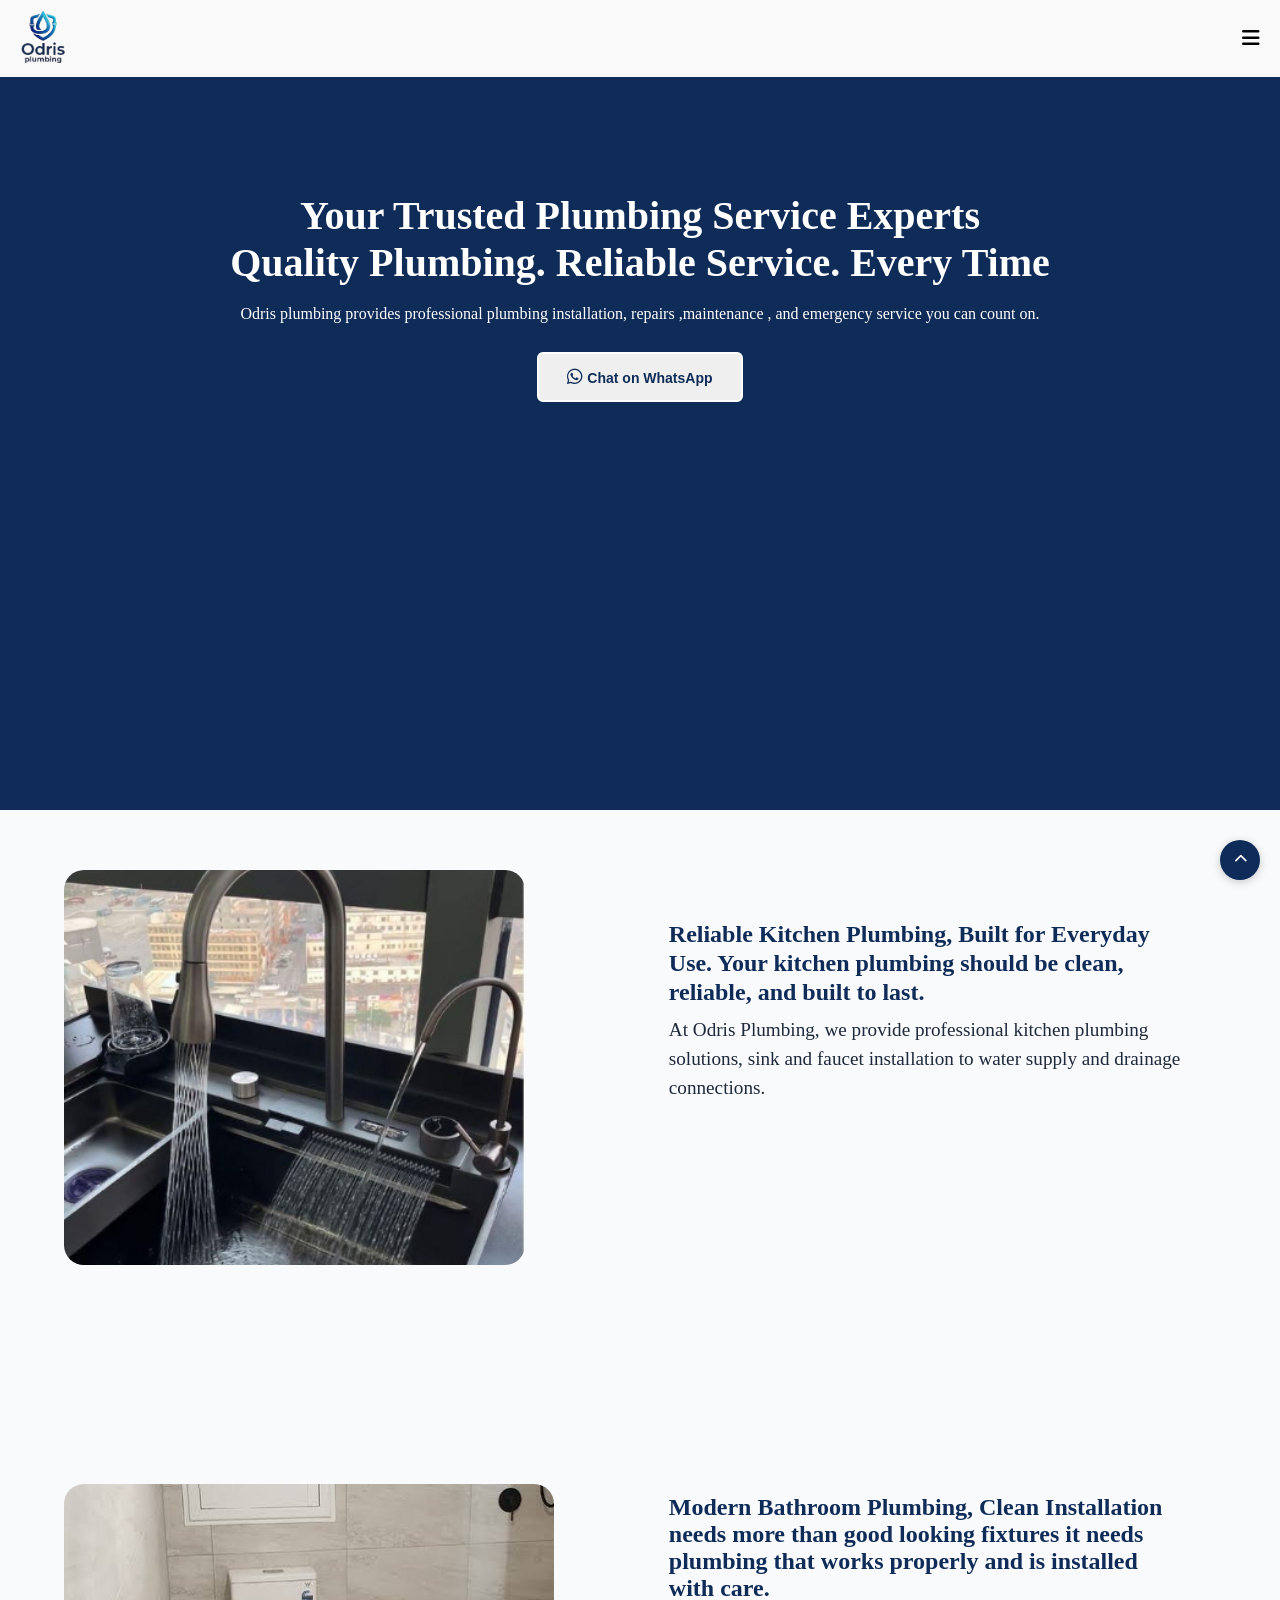
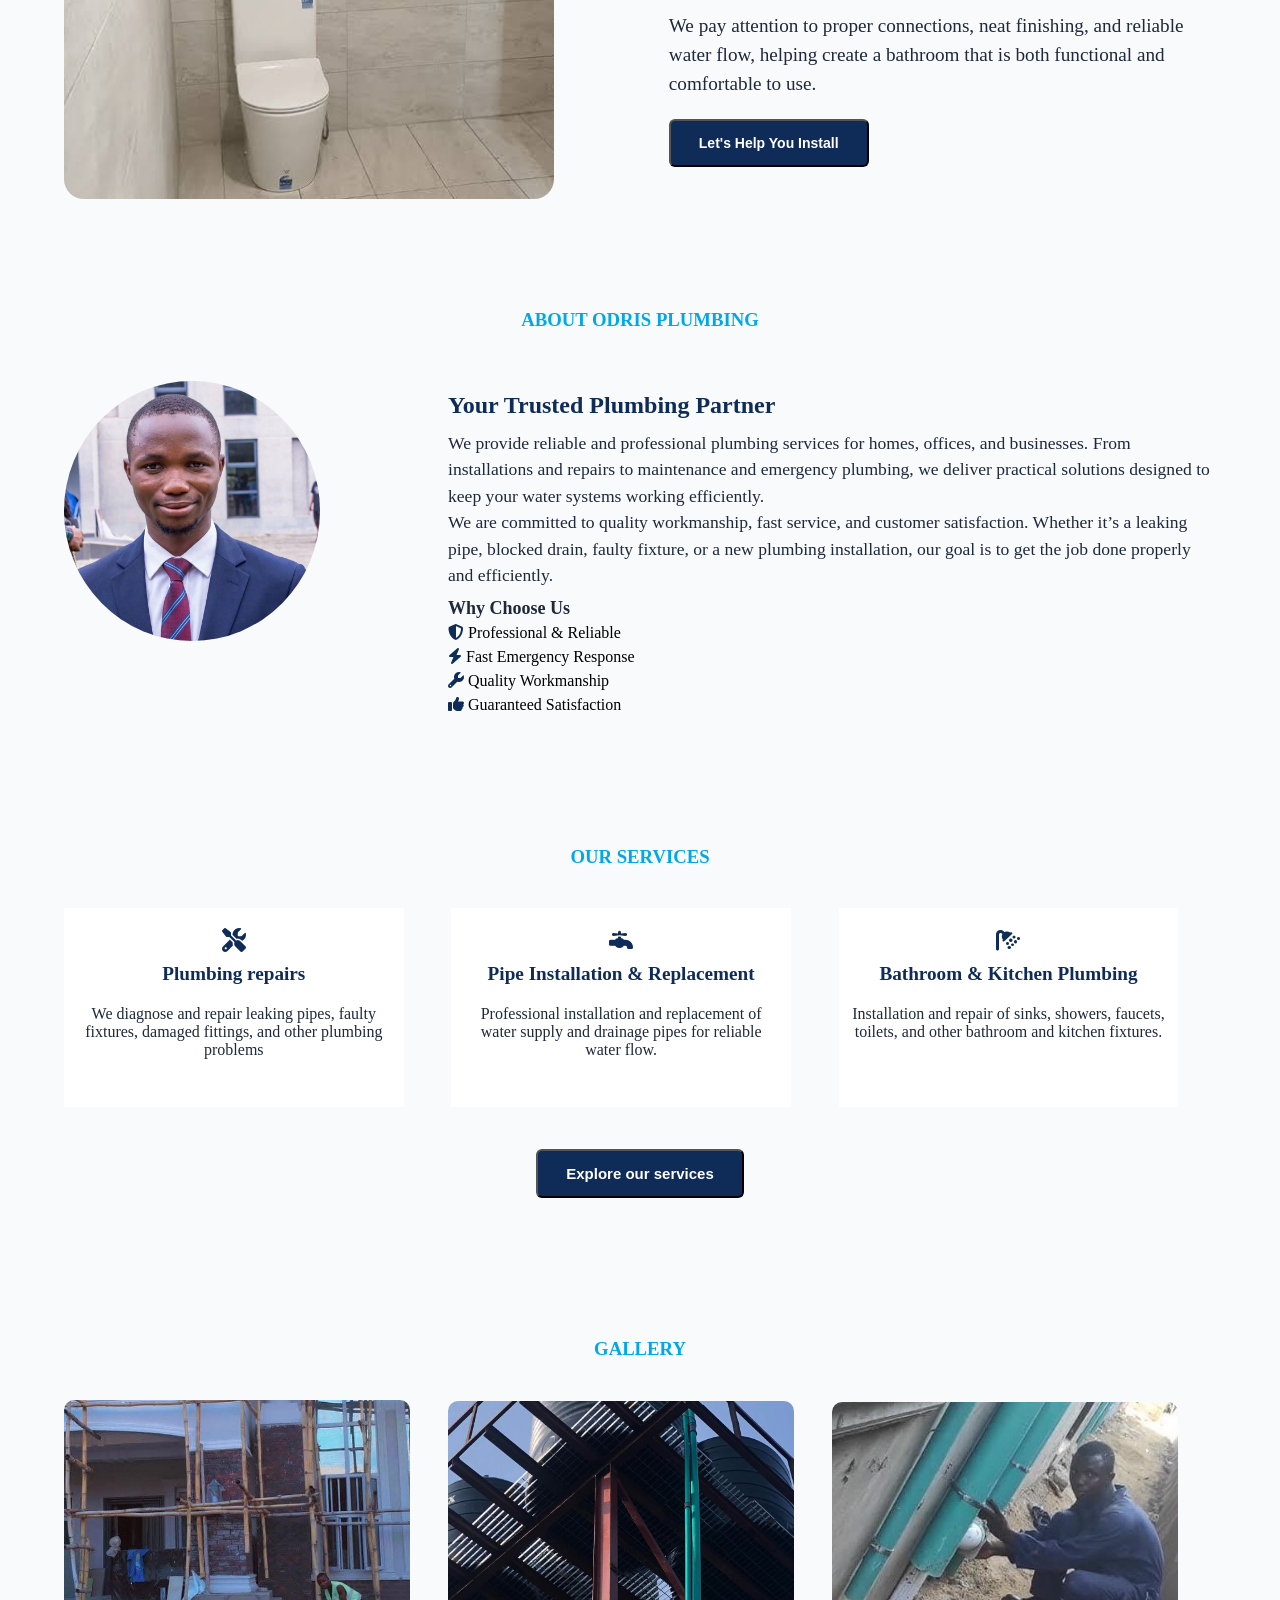
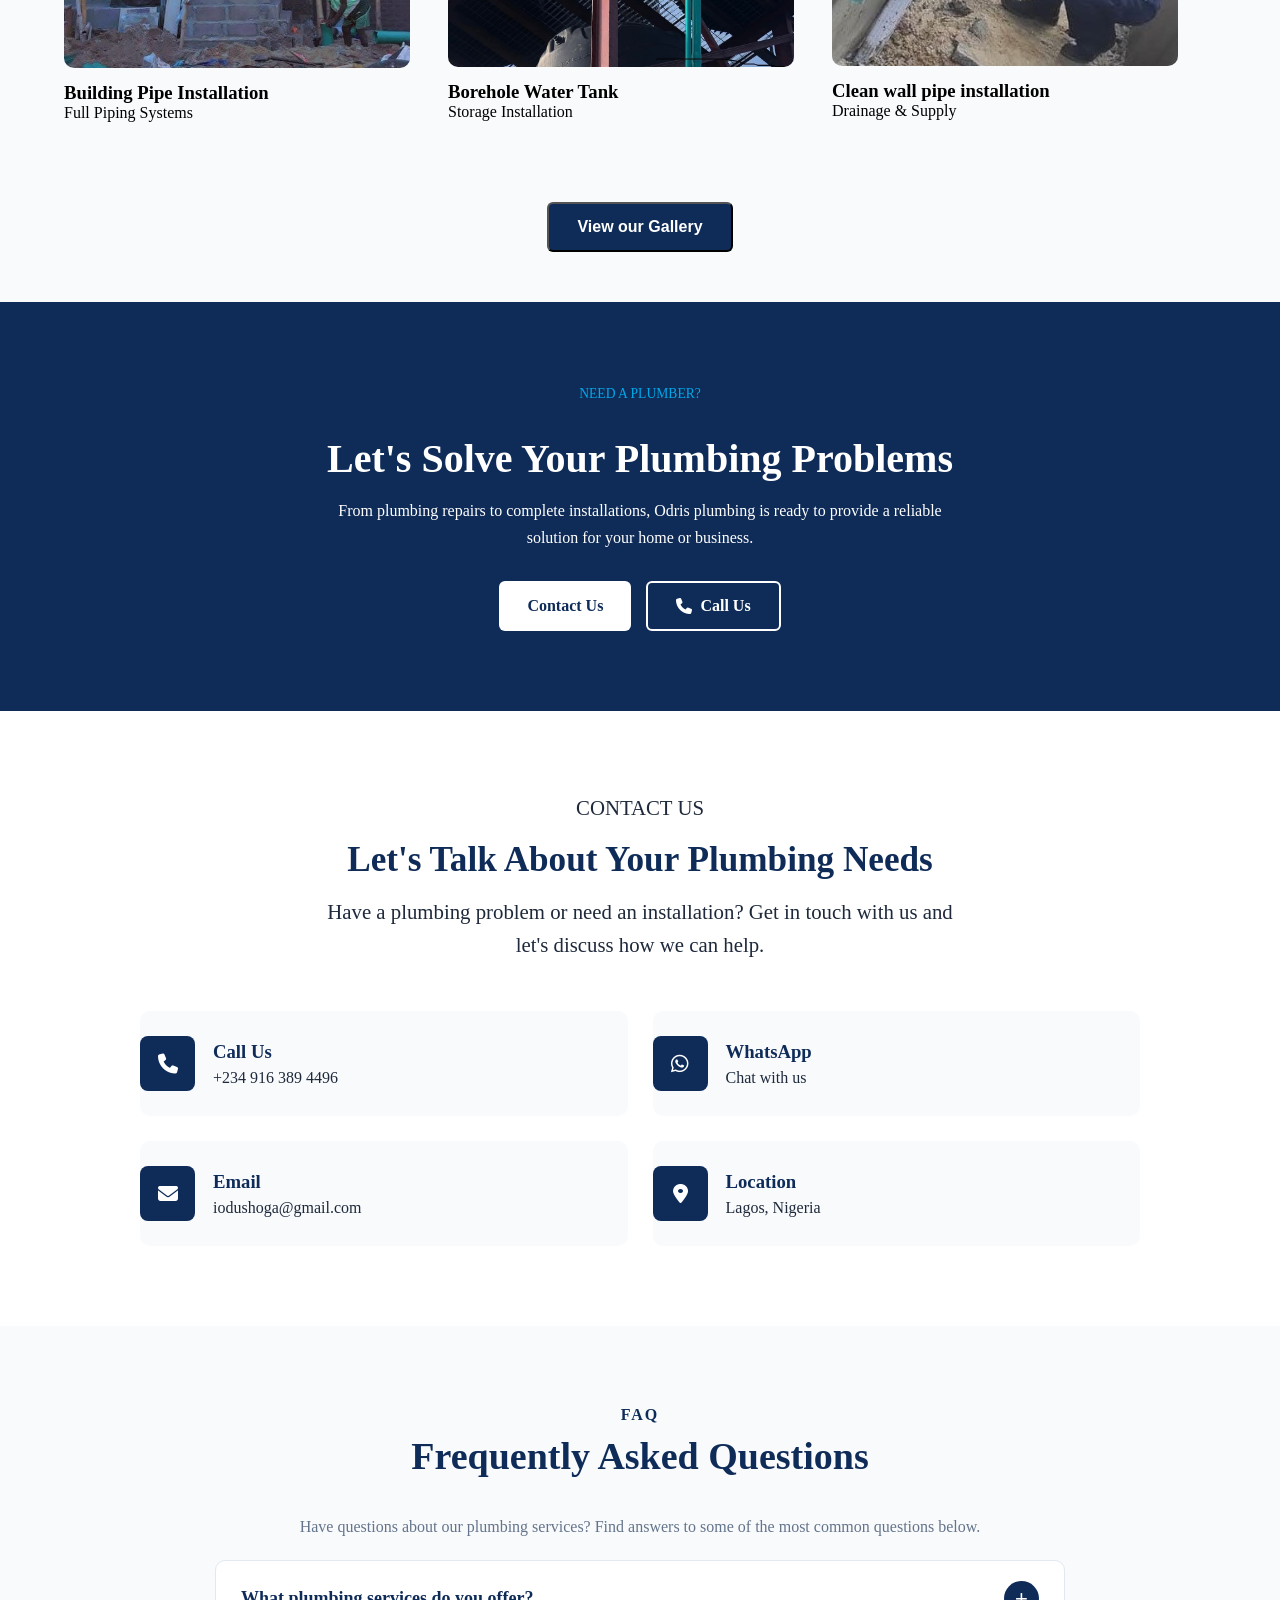
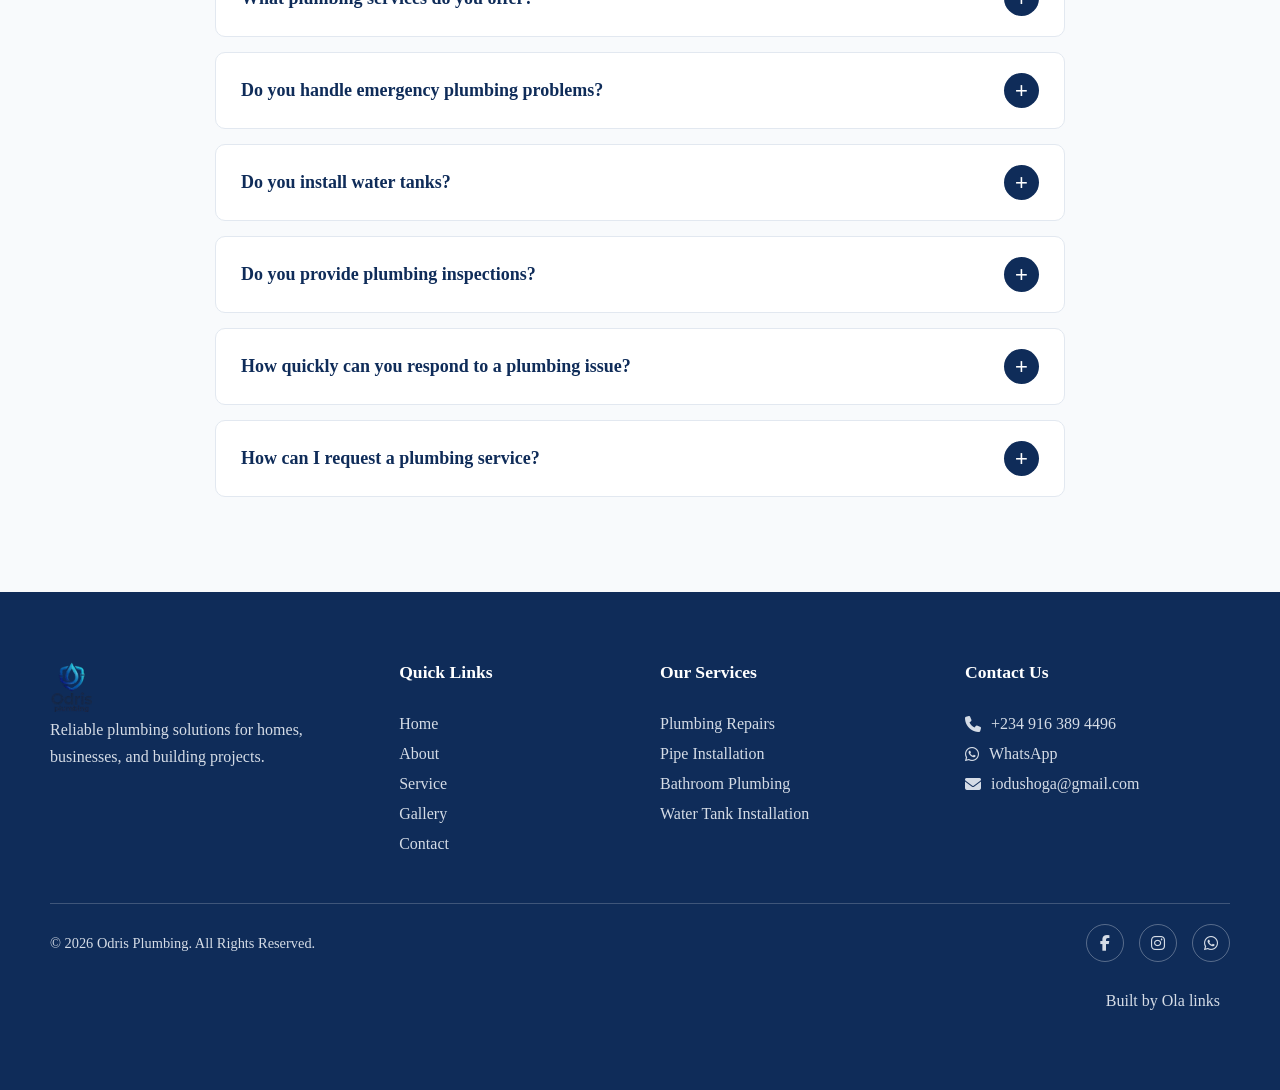
<file: Odris Plumbing/index.html>
<!DOCTYPE html>
<html lang="en">
<head>
    <meta charset="UTF-8">
    <meta name="viewport" content="width=device-width, initial-scale=1.0">
    <title>Odris plumbing</title>
    <link rel="stylesheet" href="style.css">
    <link rel="stylesheet" href="https://cdnjs.cloudflare.com/ajax/libs/font-awesome/6.7.2/css/all.min.css">
  
<main>


<body>
    <header>
        
        <div class="logo">
            <a href="index.html"><img src="images/logo.png" alt="logo" width="48px"></a>
        </div>

          <nav >
            <ul class="navLinks">
                <li> <a href="index.html">Home</a></li>
                <li> <a href="About.html">About</a></li>
                <li><a href="service.html">Service</a></li>
                 <li><a href="gallery.html">Gallery</a></li>
                <li><a href="contact.html">Contact </a></li>

            </ul>
            
              <!-- Hamburger -->
  <button id="menuBtn">
    <i class="fa-solid fa-bars"></i>
  </button>

<button id="closeBtn">
    <i class="fa-solid fa-xmark"></i>
</button>

            </nav>
              <a href="tel:+2349163894496" class="header-phone"><i class="fa-solid fa-phone"></i> Call Now</a>
      

    </header>
  

    <section class="hero">
      
       <h1> Your Trusted Plumbing Service Experts
      <span class="h1-spantext">Quality Plumbing. Reliable Service. Every Time</span> </h1>
    
        <p>
            Odris plumbing provides professional plumbing installation, repairs ,maintenance , and emergency service 
            you can count on.
        </p>

        <button class="hero-btn">
           
            <a href="https://wa.me/2349163894496"  target="_blank" rel="noopener">
          <i class="fa-brands fa-whatsapp"></i> Chat on WhatsApp
        </a>
           
        </button>

    </section>

    <section class="intro">
        <div class="intro-left">
            <img src=" images/kitchen sink.png" alt="kitchen">
        </div>

        <div class="intro-text">
            <h5>Reliable Kitchen Plumbing, Built for Everyday Use.
                Your kitchen plumbing should be clean, reliable, and built to last.</h5> 
                <p> At Odris Plumbing, we provide professional kitchen plumbing solutions, 
                     sink and faucet installation to water supply and drainage connections.
                     </p>
                    </div>
 

        </div>

    </section>

    <section class="mordern-toilet">
         </div>
                <div class="toilet-con">
            <img src="images/mordern water closet.png" alt="mordern toilet image">
        </div>

        <div class="morderntoilet-text">
            <h5>Modern Bathroom Plumbing, Clean Installation
             needs more than good looking fixtures it needs plumbing that works properly and 
            is installed with care.</h5>
       
              <p>  We pay attention to proper connections, neat finishing, and reliable water flow, helping create a 
                bathroom that is both functional and comfortable to use.
        </p>

             <button class="toilet-btn">
              <a href="contact.html">Let's Help You Install</a>  
            </button> 

       
    </section>

    <section class="about-section">
        <h3> ABOUT ODRIS PLUMBING</h3>
        <div class="gridabout-section">
            
        <div>
            <img src="images/CEO.jpg" alt="CEO image">
        </div>
        <div>
            <h2>Your Trusted Plumbing Partner</h2>
            <p>We provide reliable and professional plumbing services for homes,
                 offices, and businesses. From installations and repairs to maintenance and emergency plumbing,
                  we deliver practical solutions designed to keep your water systems working efficiently.</p>
            <p>
            We are committed to quality workmanship, fast service, and customer satisfaction.
             Whether it’s a leaking pipe, blocked drain, faulty fixture, or a new plumbing installation, our goal is to get the job done properly and efficiently.</p>
               <div class="reasons-grid">
                 <h4>Why Choose Us</h4>
            <div><i class="fa-solid fa-shield-halved"></i> Professional & Reliable</div>
            <div><i class="fa-solid fa-bolt"></i> Fast Emergency Response</div>
            <div><i class="fa-solid fa-wrench"></i> Quality Workmanship</div>
            <div><i class="fa-solid fa-thumbs-up"></i> Guaranteed Satisfaction</div>
          </div>
         
        
        </div>
          </div>

    </section>

    <section class="service" id="Service">
        <h3>OUR SERVICES</h3>

        <div class="service-grid">

        <div class="service-card">
            <div><i class="fa-solid fa-screwdriver-wrench"></i></div>
            <h4>Plumbing repairs</h4>
            <p>We diagnose and repair leaking pipes, faulty fixtures, damaged fittings, 
                and other plumbing problems</p>
        </div>
        
         <div class="service-card">
            <div><i class="fa-solid fa-faucet"></i></div>
            <h4>Pipe Installation & Replacement</h4>
            <p>Professional installation and replacement of water supply and drainage pipes for reliable water flow.</p>
        </div>

         <div class="service-card">
            <div><i class="fa-solid fa-shower"></i></div>
            <h4>Bathroom & Kitchen Plumbing </h4>
            <p>Installation and repair of sinks, showers, faucets, toilets, and other bathroom and kitchen fixtures.</p>
        </div>
        </div>
    </div>
        <div class="servicebtn-contain">
            <button class="service-btn">
           <a href="service.html">Explore our services</a> 
        </button>

        </div>
         </section>
         

    <section >
        
    <div class="gallery-heading" >
        <h3>GALLERY</h3>
    </div>
        <div class="projects">
             <div class="card">
            <img src="images/builing installation.jpg" alt="buildings installation">
            <div class="gallery-info">
            <h3>Building Pipe Installation</h3>
            <p>Full Piping Systems</p>
          </div>
        </div>
            <div class="card">
                <img src="images/water tank.jpg" alt="water tank installation">

              <div class="gallery-info">
            <h3>Borehole Water Tank</h3>
            <p>Storage Installation</p>
          </div>
        </div>

          <div class="card">
                <img src="images/drainage piping.jpg" alt="Clean wall pipe installation">
             
              <div class="gallery-info">
            <h3>Clean wall pipe installation</h3>
            <p>Drainage & Supply</p>
          </div>
        </div>

        </div>
       

      <div class="gallerybtn-contain">
         <button class="gallery-btn" >
          <a href="gallery.html"> View our Gallery</a> 
        </button>

      </div>
           

        </section>
        
        

    <section class="cta-section">
    <div class="cta-container" >
        <div class="cta-content">
            <p class="section-subtitle">NEED A PLUMBER?</p>

            <h2>Let's Solve Your Plumbing Problems</h2>

            <p>
                From plumbing repairs to complete installations,
                Odris plumbing is ready to provide a reliable solution
                for your home or business.
            </p>

            <div class="cta-buttons">
                <a href="contact.html" class="cta-btn primary">
                    Contact Us
                </a>

                <a href="tel:+234 916 389 4496" class="cta-btn secondary">
                    <i class="fa-solid fa-phone"></i>
                    Call Us
                </a>
            </div>
        </div>
    </div>
</section>
<section class="contact-section" id="contact">
    <div class="contact-container">

        <div class="contact-heading">
            <p class="section-subtitle">CONTACT US</p>

            <h2>Let's Talk About Your Plumbing Needs</h2>

            <p>
                Have a plumbing problem or need an installation?
                Get in touch with us and let's discuss how we can help.
            </p>
        </div>

        <div class="contact-info">

            <div class="contact-item">
                <div class="contact-icon">
                    <i class="fa-solid fa-phone"></i>
                </div>

                <div>
                    <h3>Call Us</h3>
                    <a href="tel:+234 916 389 4496">
                        +234 916 389 4496
                    </a>
                </div>
            </div>


            <div class="contact-item">
                <div class="contact-icon">
                    <i class="fa-brands fa-whatsapp"></i>
                </div>

                <div>
                    <h3>WhatsApp</h3>
                    <a href="https://wa.me/2349163894496">
                        Chat with us
                    </a>
                </div>
            </div>


            <div class="contact-item">
                <div class="contact-icon">
                    <i class="fa-solid fa-envelope"></i>
                </div>

                <div>
                    <h3>Email</h3>
                    <a href="mailto:iodushoga@gmail.com">
                      iodushoga@gmail.com
                    </a>
                </div>
            </div>


            <div class="contact-item">
                <div class="contact-icon">
                    <i class="fa-solid fa-location-dot"></i>
                </div>

                <div>
                    <h3>Location</h3>
                    <p>Lagos, Nigeria</p>
                </div>
            </div>

        </div>

    </div>
</section>
   <section class="faq-section">

    <div class="faq-heading">
        <span>FAQ</span>
        <h2>Frequently Asked Questions</h2>
        <p>
            Have questions about our plumbing services?
            Find answers to some of the most common questions below.
        </p>
    </div>

    <div class="faq-container">

        <!-- Question 1 -->
        <div class="faq-item">

            <div class="question">
                <h3>What plumbing services do you offer?</h3>

                <div class="faq-buttons">
                    <button class="add">+</button>
                    <button class="minus">−</button>
                </div>
            </div>

            <div class="answer">
                <p>
                    We provide leak repairs, pipe installation, bathroom and
                    kitchen plumbing, water tank installation, inspections,
                    and general plumbing maintenance.
                </p>
            </div>

        </div>


        <!-- Question 2 -->
        <div class="faq-item">

            <div class="question">
                <h3>Do you handle emergency plumbing problems?</h3>

                <div class="faq-buttons">
                    <button class="add">+</button>
                    <button class="minus">−</button>
                </div>
            </div>

            <div class="answer">
                <p>
                    Yes. We can assist with urgent plumbing issues such as
                    leaks, blocked drains, burst pipes, and other plumbing
                    problems that require quick attention.
                </p>
            </div>

        </div>


        <!-- Question 3 -->
        <div class="faq-item">

            <div class="question">
                <h3>Do you install water tanks?</h3>

                <div class="faq-buttons">
                    <button class="add">+</button>
                    <button class="minus">−</button>
                </div>
            </div>

            <div class="answer">
                <p>
                    Yes. We provide professional water tank installation
                    and plumbing connections for reliable water storage
                    and supply.
                </p>
            </div>

        </div>


        <!-- Question 4 -->
        <div class="faq-item">

            <div class="question">
                <h3>Do you provide plumbing inspections?</h3>

                <div class="faq-buttons">
                    <button class="add">+</button>
                    <button class="minus">−</button>
                </div>
            </div>

            <div class="answer">
                <p>
                    Yes. We inspect plumbing systems to identify leaks,
                    damaged pipes, poor connections, and other potential
                    problems.
                </p>
            </div>

        </div>


        <!-- Question 5 -->
        <div class="faq-item">

            <div class="question">
                <h3>How quickly can you respond to a plumbing issue?</h3>

                <div class="faq-buttons">
                    <button class="add">+</button>
                    <button class="minus">−</button>
                </div>
            </div>

            <div class="answer">
                <p>
                    We aim to respond promptly to plumbing requests and
                    arrange a convenient time to assess and resolve the issue.
                </p>
            </div>

        </div>


        <!-- Question 6 -->
        <div class="faq-item">

            <div class="question">
                <h3>How can I request a plumbing service?</h3>

                <div class="faq-buttons">
                    <button class="add">+</button>
                    <button class="minus">−</button>
                </div>
            </div>

            <div class="answer">
                <p>
                    Simply contact Odris Plumbing and provide details about
                    the plumbing issue. We will discuss the appropriate
                    service and next steps with you.
                </p>
            </div>

        </div>

    </div>

</section>

    </section>
<footer class="footer">
    <div class="footer-container">

        <div class="footer-about">

                  <div class="logo">
            <a href="index.html"><img src="images/logo.png" alt="logo"  width="45px"></a>
        </div>
            <p>
                Reliable plumbing solutions for homes,
                businesses, and building projects.
            </p>
        </div>

        <div class="footer-links">
            <h3>Quick Links</h3>

            <a href="index.html">Home</a>
            <a href="About.html">About</a>
            <a href="service.html">Service</a>
            <a href="gallery.html">Gallery</a>
            <a href="contact.html">Contact</a>
        </div>

        <div class="footer-services">
            <h3>Our Services</h3>

            <a href="service.html">Plumbing Repairs</a>
            <a href="service.html">Pipe Installation</a>
            <a href="service.html">Bathroom Plumbing</a>
            <a href="service.html">Water Tank Installation</a>
        </div>

        <div class="footer-contact">
            <h3>Contact Us</h3>

            <a href="tel:+2349163894496">
                <i class="fa-solid fa-phone"></i>
                +234 916 389 4496
            </a>

            <a href="https://wa.me/2349163894496">
                <i class="fa-brands fa-whatsapp"></i>
                WhatsApp
            </a>

            <a href="mailto:iodushoga@gmail.com">
                <i class="fa-solid fa-envelope"></i>
                 iodushoga@gmail.com
            </a>
        </div>
       

    </div>

    <div class="footer-bottom">
        <p>
            © 2026 Odris Plumbing. All Rights Reserved.
        </p>
          

        <div class="footer-socials">
  <a href="https://www.facebook.com/share/1TbHcRty64/" target="_blank" rel="noopener noreferrer" aria-label="Facebook">
                <i class="fa-brands fa-facebook-f"></i>
            </a>

            <a href="https://www.instagram.com/odushogaidris/" target="_blank" rel="noopener noreferrer" aria-label="Instagram">
                <i class="fa-brands fa-instagram"></i>
            </a>

             <a href="https://wa.me/2349163894496"aria-label="WhatsApp">
                <i class="fa-brands fa-whatsapp"></i>
            </a>
           
        </div>
       
    </div>
     <div class="Dev"><a href="https://github.com/lanre07?tab=repositories" target="_blank" 
        rel="noopener noreferrer">Built by Ola links</a></div>
</footer>
  <!-- Scroll to top button -->
  <button class="scroll-top" onclick="window.scrollTo({top: 0, behavior: 'smooth'})">
    <i class="fa-solid fa-chevron-up"></i>
  </button>


    


    
</body>
</main>
<script src="script.js"></script>
</html>
</file>
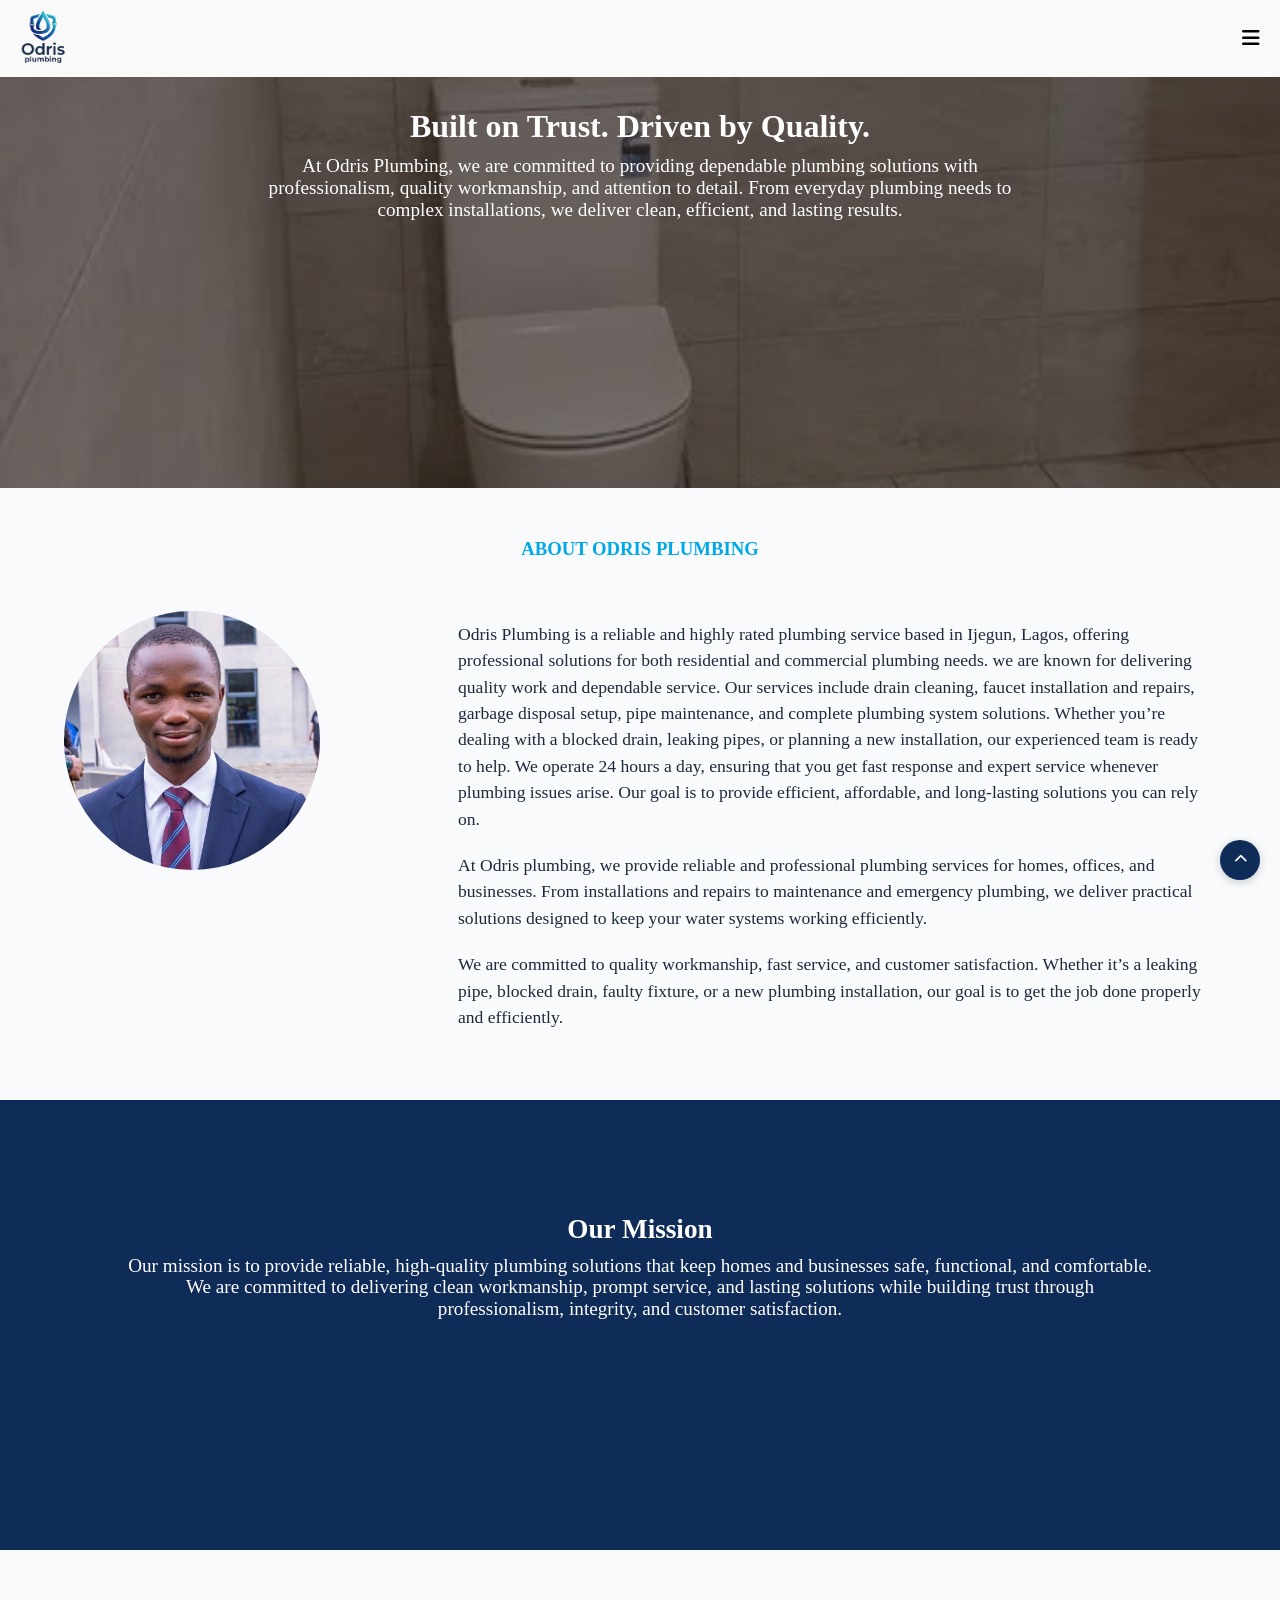
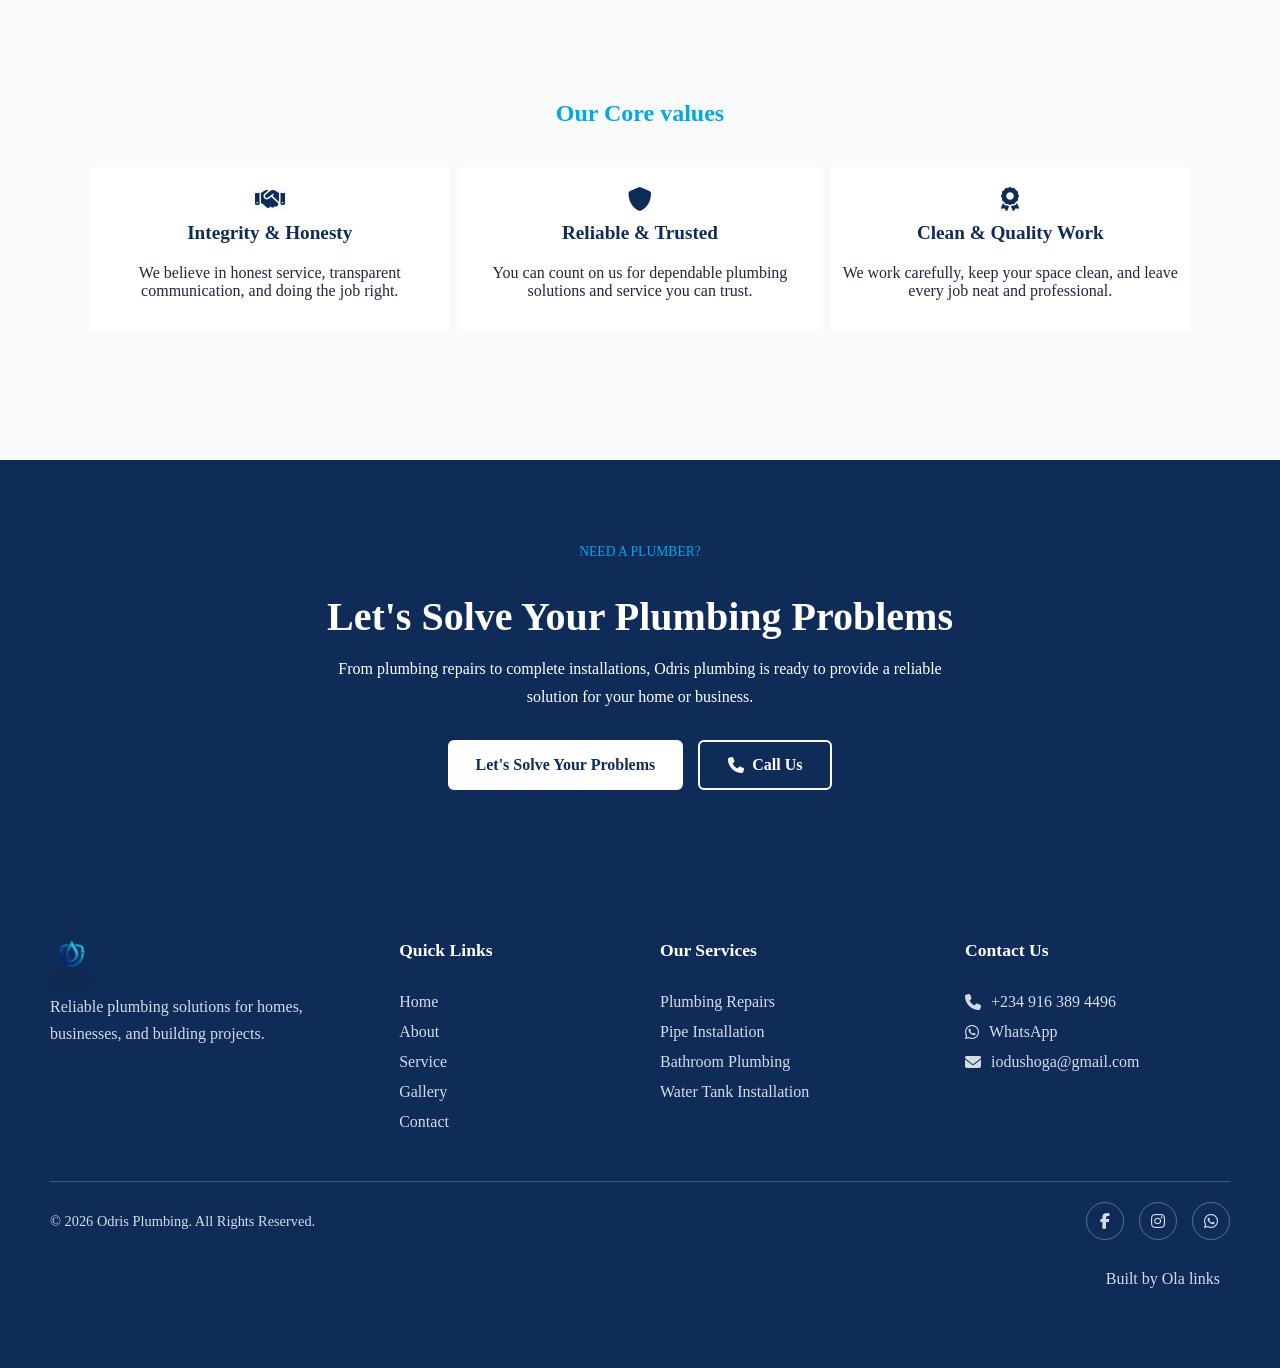
<file: Odris Plumbing/About.html>
<!DOCTYPE html>
<html lang="en">
<head>
    <meta charset="UTF-8">
    <meta name="viewport" content="width=device-width, initial-scale=1.0">
    <title>Odris plumbing</title>
    <link rel="stylesheet" href="style.css">
    <link rel="stylesheet" href="https://cdnjs.cloudflare.com/ajax/libs/font-awesome/6.7.2/css/all.min.css">
</head>
<body>
    <header>
        
        <div class="logo">
            <a href="index.html"><img src="images/logo.png" alt="logo" width="48px"></a>
        </div>

          <nav >
            <ul class="navLinks">
                <li> <a href="index.html">Home</a></li>
                <li> <a href="About.html">About</a></li>
                <li><a href="service.html">Service</a></li>
                 <li><a href="gallery.html">Gallery</a></li>
                <li><a href="contact.html">Contact </a></li>

            </ul>
            
              <!-- Hamburger -->
  <button id="menuBtn">
    <i class="fa-solid fa-bars"></i>
  </button>

<button id="closeBtn">
    <i class="fa-solid fa-xmark"></i>
</button>

            </nav>

          <a href="tel:+2349163894496" class="header-phone"><i class="fa-solid fa-phone"></i> Call Now</a>

    </header>

        <section class="service-hero">
        <h3>Built on Trust. Driven by Quality. </h3>
        <p>At Odris Plumbing, we are committed to providing dependable plumbing solutions with professionalism,
             quality workmanship, and attention to detail. From everyday plumbing needs to complex installations,
              we deliver clean, efficient, and lasting results. </p>
    </section>

     <section class="about-container">

     <h3> ABOUT ODRIS PLUMBING</h3>
        <div class="about-me">
            
        <div>
            <img src="images/CEO.jpg" alt="CEO image">
        </div>
        <div>
            <P>Odris Plumbing is a reliable and highly rated plumbing service based in Ijegun, Lagos,
             offering professional solutions for both residential and commercial plumbing needs. 
           we are known for delivering quality work 
             and dependable service.
            Our services include drain cleaning, faucet installation and repairs, garbage disposal setup, pipe maintenance,
             and complete plumbing system solutions. Whether you’re dealing with a blocked drain, leaking pipes, or planning a 
             new installation, our experienced team is ready to help.
                We operate 24 hours a day, ensuring that you get fast response and expert service whenever 
                plumbing issues arise. Our goal is to provide efficient, affordable, and long-lasting solutions
                 you can rely on.</P>
                 <p>At Odris plumbing, we provide reliable and professional plumbing services for homes,
                 offices, and businesses. From installations and repairs to maintenance and emergency plumbing,
                  we deliver practical solutions designed to keep your water systems working efficiently.</p>
            <p>
            We are committed to quality workmanship, fast service, and customer satisfaction.
             Whether it’s a leaking pipe, blocked drain, faulty fixture, or a new plumbing installation, our goal is to get the job done properly and efficiently.</p>

        </div>
          </div>

    </section>
    <section class="mission">
        <h3>Our Mission</h3> 
        <p>Our mission is to provide reliable, high-quality plumbing solutions that keep homes and businesses safe,
             functional, and comfortable. We are committed to delivering clean workmanship, prompt service, and 
             lasting solutions while building trust through professionalism, integrity, and customer satisfaction.
       </p>
       

    </section>

        <section class="core-values">
                        <h3>Our Core values</h3>

            <div class="value-container">

        <div class="value-card">
         <div><i class="fa-solid fa-handshake"></i></div>
        <h4>Integrity & Honesty</h4>
        <p>We believe in honest service, transparent communication, and doing the job right.</p>
    </div>

    <div class="value-card">
        <div> <i class="fa-solid fa-shield"></i><i class="fa-solid fa-shield-check"></i></div>
        <h4>Reliable & Trusted</h4>
        <p>You can count on us for dependable plumbing solutions and service you can trust.</p>
    </div>

    <div class="value-card">
        <div> <i class="fa-solid fa-award"></i></div>
        <h4>Clean & Quality Work</h4>
        <p>We work carefully, keep your space clean, and leave every job neat and professional.</p>
    </div>

    </div>

    </section>
    
  
    <section class="cta-section">
    <div class="cta-container" >
        <div class="cta-content">
            <p class="section-subtitle">NEED A PLUMBER?</p>

            <h2>Let's Solve Your Plumbing Problems</h2>

            <p>
                From plumbing repairs to complete installations,
                Odris plumbing is ready to provide a reliable solution
                for your home or business.
            </p>

            <div class="cta-buttons">
                <a href="contact.html" class="cta-btn primary">
                    Let's Solve Your Problems
                </a>

                <a href="tel:+234 916 389 4496" class="cta-btn secondary">
                    <i class="fa-solid fa-phone"></i>
                    Call Us
                </a>
            </div>
        </div>
    </div>

</section>
    <footer class="footer">
    <div class="footer-container">

        <div class="footer-about">

                  <div class="logo">
            <a href="index.html"><img src="images/logo.png" alt="logo" width="45px"></a>
        </div>
            <p>
                Reliable plumbing solutions for homes,
                businesses, and building projects.
            </p>
        </div>

        <div class="footer-links">
            <h3>Quick Links</h3>

            <a href="index.html">Home</a>
            <a href="About.html">About</a>
            <a href="service.html">Service</a>
            <a href="gallery.html">Gallery</a>
            <a href="contact.html">Contact</a>
        </div>

        <div class="footer-services">
            <h3>Our Services</h3>

            <a href="service.html">Plumbing Repairs</a>
            <a href="service.html">Pipe Installation</a>
            <a href="service.html">Bathroom Plumbing</a>
            <a href="service.html">Water Tank Installation</a>
        </div>

        <div class="footer-contact">
            <h3>Contact Us</h3>

            <a href="tel:+234 0916 389 4496">
                <i class="fa-solid fa-phone"></i>
                +234 916 389 4496
            </a>

            <a href="https://wa.me/234 0916 389 4496">
                <i class="fa-brands fa-whatsapp"></i>
                WhatsApp
            </a>

              <a href="mailto:iodushoga@gmail.com">
                <i class="fa-solid fa-envelope"></i>
                 iodushoga@gmail.com
            </a>
        </div>
       

    </div>

    <div class="footer-bottom">
        <p>
            © 2026 Odris Plumbing. All Rights Reserved.
        </p>
          

        <div class="footer-socials">
             <a href="https://www.facebook.com/share/1TbHcRty64/" target="_blank" rel="noopener noreferrer" aria-label="Facebook">
                <i class="fa-brands fa-facebook-f"></i>
            </a>

            <a href="https://www.instagram.com/odushogaidris/" target="_blank" rel="noopener noreferrer" aria-label="Instagram">
                <i class="fa-brands fa-instagram"></i>
            </a>

            <a href="https://wa.me/2349163894496" aria-label="WhatsApp">
                <i class="fa-brands fa-whatsapp"></i>
            </a>
           
        </div>
       
    </div>
          <div class="Dev"><a href="https://github.com/lanre07?tab=repositories" target="_blank" 
        rel="noopener noreferrer">Built by Ola links</a></div>
</footer>
  <!-- Scroll to top button -->
  <button class="scroll-top" onclick="window.scrollTo({top: 0, behavior: 'smooth'})">
    <i class="fa-solid fa-chevron-up"></i>
  </button>




    </section>
    <script src="script.js"></script>
    </body>
    </html>
</file>
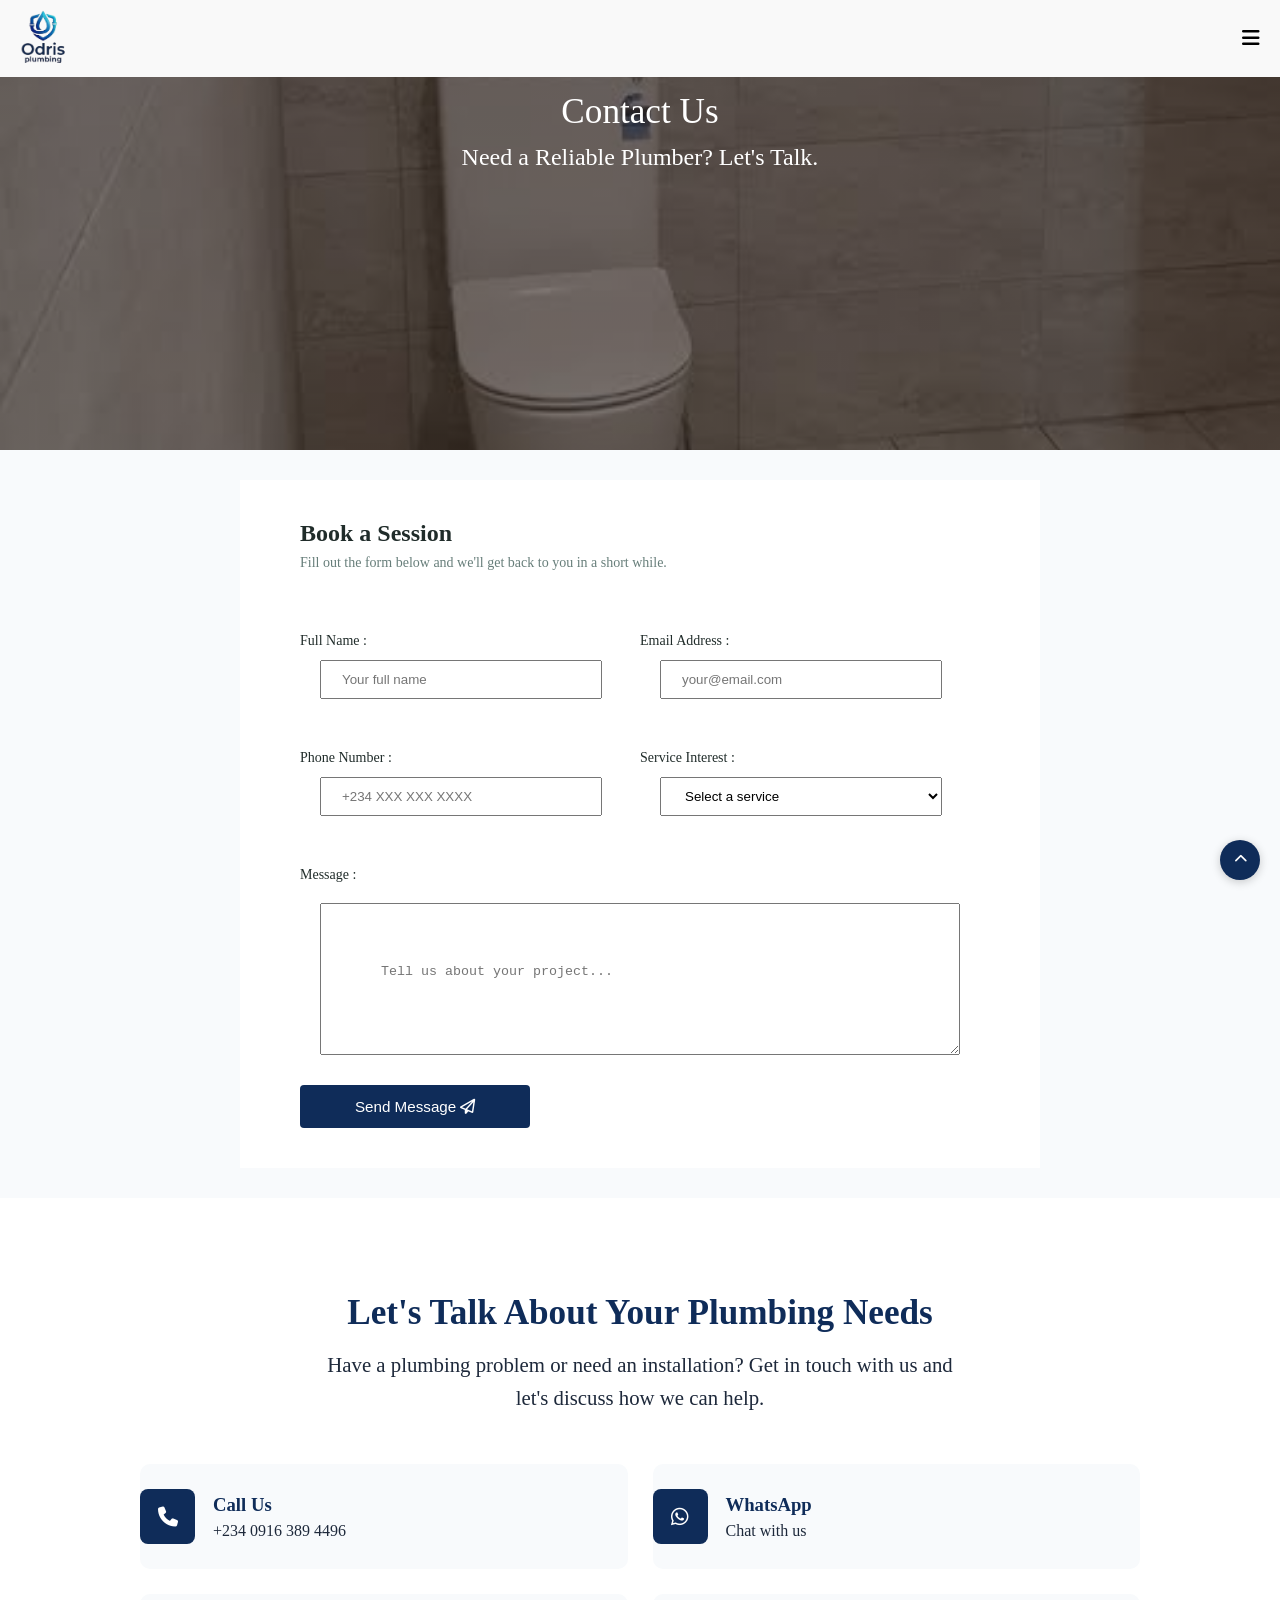
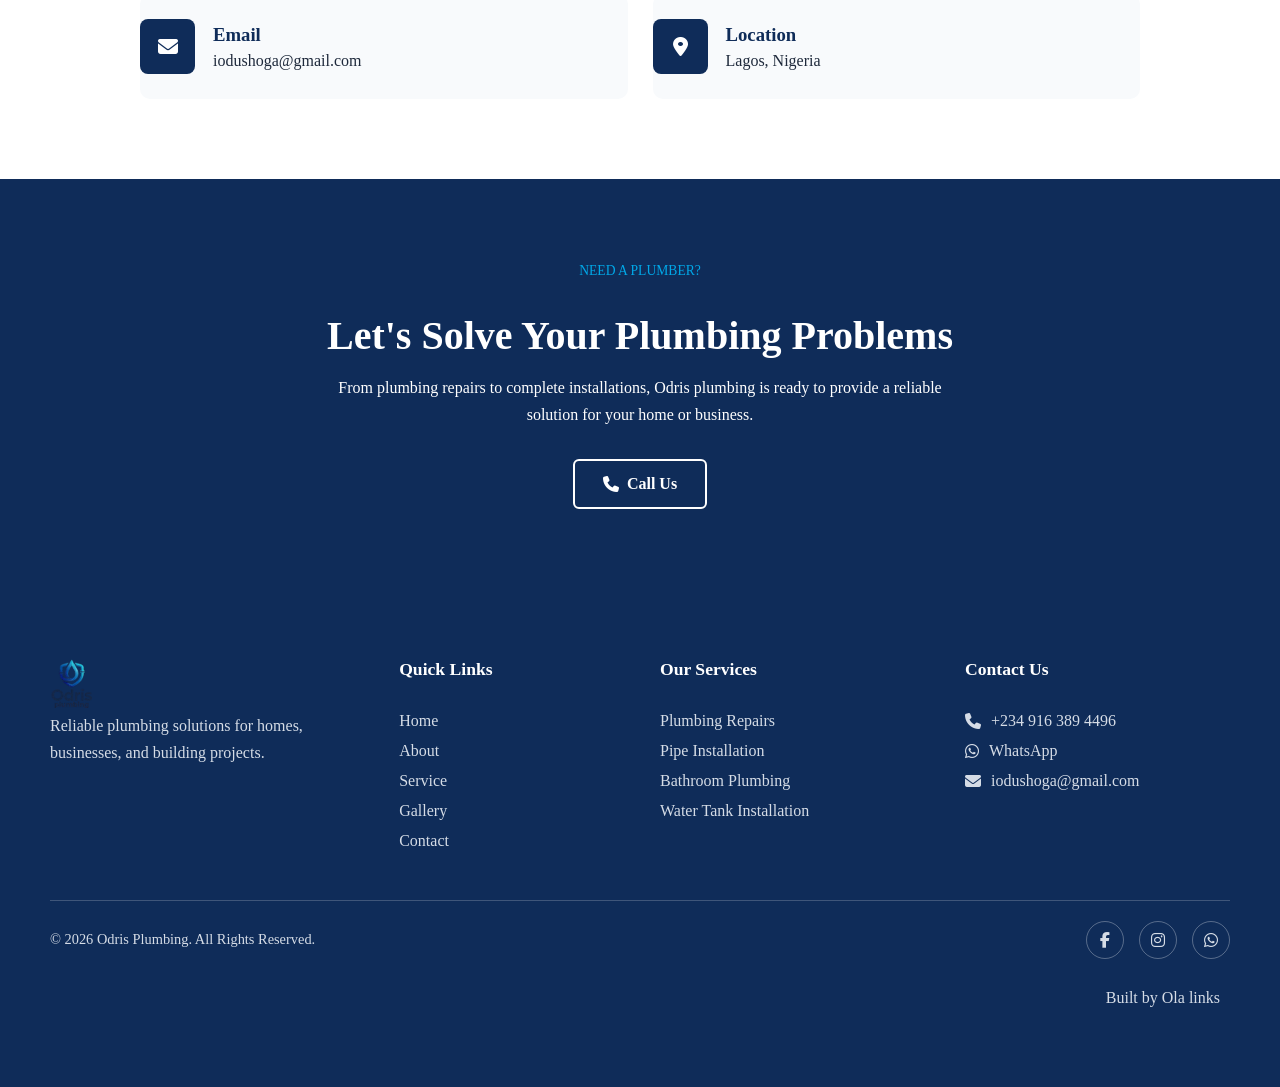
<file: Odris Plumbing/contact.html>
<!DOCTYPE html>
<html lang="en">
<head>
    <meta charset="UTF-8">
    <meta name="viewport" content="width=device-width, initial-scale=1.0">
    <title>Odris plumbing</title>
    <link rel="stylesheet" href="style.css">
    <link rel="stylesheet" href="https://cdnjs.cloudflare.com/ajax/libs/font-awesome/6.7.2/css/all.min.css">
</head>
<body>
    <header>
        
        <div class="logo">
            <a href="index.html"><img src="images/logo.png" alt="logo" width="48px"></a>
        </div>

          <nav >
            <ul class="navLinks">
                <li> <a href="index.html">Home</a></li>
                <li> <a href="About.html">About</a></li>
                <li><a href="service.html">Service</a></li>
                 <li><a href="gallery.html">Gallery</a></li>
                <li><a href="contact.html">Contact </a></li>

            </ul>
            
              <!-- Hamburger -->
  <button id="menuBtn">
    <i class="fa-solid fa-bars"></i>
  </button>

<button id="closeBtn">
    <i class="fa-solid fa-xmark"></i>
</button>

            </nav>

         <a href="tel:+2349163894496" class="header-phone"><i class="fa-solid fa-phone"></i> Call Now</a>
    </header>
    <main>

         <section class="contact-page"> 
        <h2>Contact Us</h2>
        <p>Need a Reliable Plumber? Let's Talk.</p>
    </section>


 <section class="form-section">
  
  <form id="booking-form">
    <section class="booking-form-card">
      <h2>Book a Session</h2>
      <p class="subtitle">Fill out the form below and we'll get back to you in a short while.</p>

      <div class="form-row">
        <div class="form-group">
          <label for="fullname">Full Name <span class="required">:</span></label>
          <input type="text" id="fullname" name="fullname" placeholder="Your full name" required />
        </div>
        
        <div class="form-group">
          <label for="email">Email Address <span class="required">:</span></label>
          <input type="email" id="email" name="email" placeholder="your@email.com" required />
        </div>
      </div>

      <div class="form-row">
        <div class="form-group">
          <label for="phone">Phone Number <span class="required">:</span></label>
          <input type="tel" id="phone" name="phone" placeholder="+234 XXX XXX XXXX" required />
        </div>
        
        <div class="form-group">
          <label for="service">Service Interest <span class="required">:</span></label>
          <select id="service" name="service" required>
            <option value="" disabled selected>Select a service</option>
            <option value="Building & Tank Installation">Building & Tank Installation</option>
            <option value="Plumbing Maintenance">Plumbing Maintenance</option>
            <option value="Plumbing Planning">Plumbing Planning</option>
            <option value="Water Heater Services">Water Heater Services</option>
            <option value="Bathroom & Kitchen Plumbing">Bathroom & Kitchen Plumbing</option>
            <option value="Plumbing Management">Plumbing Management</option>
            <option value="Full Home Plumbing">Full Home Plumbing</option>
            <option value="Plumbing Repairs">Plumbing Repairs</option>
            <option value="Pipe Installation & Replacement">Pipe Installation & Replacement</option>
            <option value="Others">Others</option>
          </select>
        </div>
      </div>

      <div class="form-group">
        <label for="message">Message <span class="required">:</span></label>
        <textarea id="message" name="message" placeholder="Tell us about your project..." required></textarea>
      </div>

      <button type="submit" class="btn-submit">
        Send Message <i class="fa-regular fa-paper-plane"></i>
      </button>
    </section>
  </form>
</section>

          
            <section class="contact-section" id="contact">
    <div class="contact-container">

        <div class="contact-heading">

            <h2>Let's Talk About Your Plumbing Needs</h2>

            <p>
                Have a plumbing problem or need an installation?
                Get in touch with us and let's discuss how we can help.
            </p>
        </div>

        <div class="contact-info">

            <div class="contact-item">
                <div class="contact-icon">
                    <i class="fa-solid fa-phone"></i>
                </div>

                <div>
                    <h3>Call Us</h3>
                    <a href="tel:+234 0916 389 4496">
                        +234 0916 389 4496
                    </a>
                </div>
            </div>


            <div class="contact-item">
                <div class="contact-icon">
                    <i class="fa-brands fa-whatsapp"></i>
                </div>

                <div>
                    <h3>WhatsApp</h3>
                    <a href="https://wa.me/234 0916 389 4496">
                        Chat with us
                    </a>
                </div>
            </div>


            <div class="contact-item">
                <div class="contact-icon">
                    <i class="fa-solid fa-envelope"></i>
                </div>

                <div>
                    <h3>Email</h3>
                    <a href="mailto:iodushoga@gmail.com">
                      iodushoga@gmail.com
                    </a>
                </div>
            </div>


            <div class="contact-item">
                <div class="contact-icon">
                    <i class="fa-solid fa-location-dot"></i>
                </div>

                <div>
                    <h3>Location</h3>
                    <p>Lagos, Nigeria</p>
                </div>
            </div>

        </div>

    </div>
</section>

          </section>
          
    <section class="cta-section">
    <div class="cta-container" >
        <div class="cta-content">
            <p class="section-subtitle">NEED A PLUMBER?</p>

            <h2>Let's Solve Your Plumbing Problems</h2>

            <p>
                From plumbing repairs to complete installations,
                Odris plumbing is ready to provide a reliable solution
                for your home or business.
            </p>


                <a href="tel:+234 916 389 4496" class="cta-btn secondary">
                    <i class="fa-solid fa-phone"></i>
                    Call Us
                </a>
            </div>
        </div>
    </div>
</section>
<footer class="footer">
    <div class="footer-container">

        <div class="footer-about">

                  <div class="logo">
            <a href="index.html"><img src="images/logo.png" alt="logo"  width="45px"></a>
        </div>
            <p>
                Reliable plumbing solutions for homes,
                businesses, and building projects.
            </p>
        </div>

        <div class="footer-links">
            <h3>Quick Links</h3>

            <a href="index.html">Home</a>
            <a href="About.html">About</a>
            <a href="service.html">Service</a>
            <a href="gallery.html">Gallery</a>
            <a href="contact.html">Contact</a>
        </div>

        <div class="footer-services">
            <h3>Our Services</h3>

            <a href="service.html">Plumbing Repairs</a>
            <a href="service.html">Pipe Installation</a>
            <a href="service.html">Bathroom Plumbing</a>
            <a href="service.html">Water Tank Installation</a>
        </div>

        <div class="footer-contact">
            <h3>Contact Us</h3>

            <a href="tel:+234 916 389 4496">
                <i class="fa-solid fa-phone"></i>
                +234 916 389 4496
            </a>

            <a href="https://wa.me/234916 389 4496">
                <i class="fa-brands fa-whatsapp"></i>
                WhatsApp
            </a>

              <a href="mailto:iodushoga@gmail.com">
                <i class="fa-solid fa-envelope"></i>
                 iodushoga@gmail.com
            </a>
        </div>
       

    </div>

    <div class="footer-bottom">
        <p>
            © 2026 Odris Plumbing. All Rights Reserved.
        </p>
          

        <div class="footer-socials">
  <a href="https://www.facebook.com/share/1TbHcRty64/" target="_blank" rel="noopener noreferrer" aria-label="Facebook">
                <i class="fa-brands fa-facebook-f"></i>
            </a>

            <a href="https://www.instagram.com/odushogaidris/" target="_blank" rel="noopener noreferrer" aria-label="Instagram">
                <i class="fa-brands fa-instagram"></i>
            </a>

             <a href="https://wa.me/2349163894496" aria-label="WhatsApp">
                <i class="fa-brands fa-whatsapp"></i>
            </a>
           
        </div>
       
    </div>
         <div class="Dev"><a href="https://github.com/lanre07?tab=repositories" target="_blank" 
        rel="noopener noreferrer">Built by Ola links</a></div>
</footer>

    

  <!-- Scroll to top button -->
  <button class="scroll-top" onclick="window.scrollTo({top: 0, behavior: 'smooth'})">
    <i class="fa-solid fa-chevron-up"></i>
  </button>

<script src="script.js"></script>    
</body>
</html>
</file>
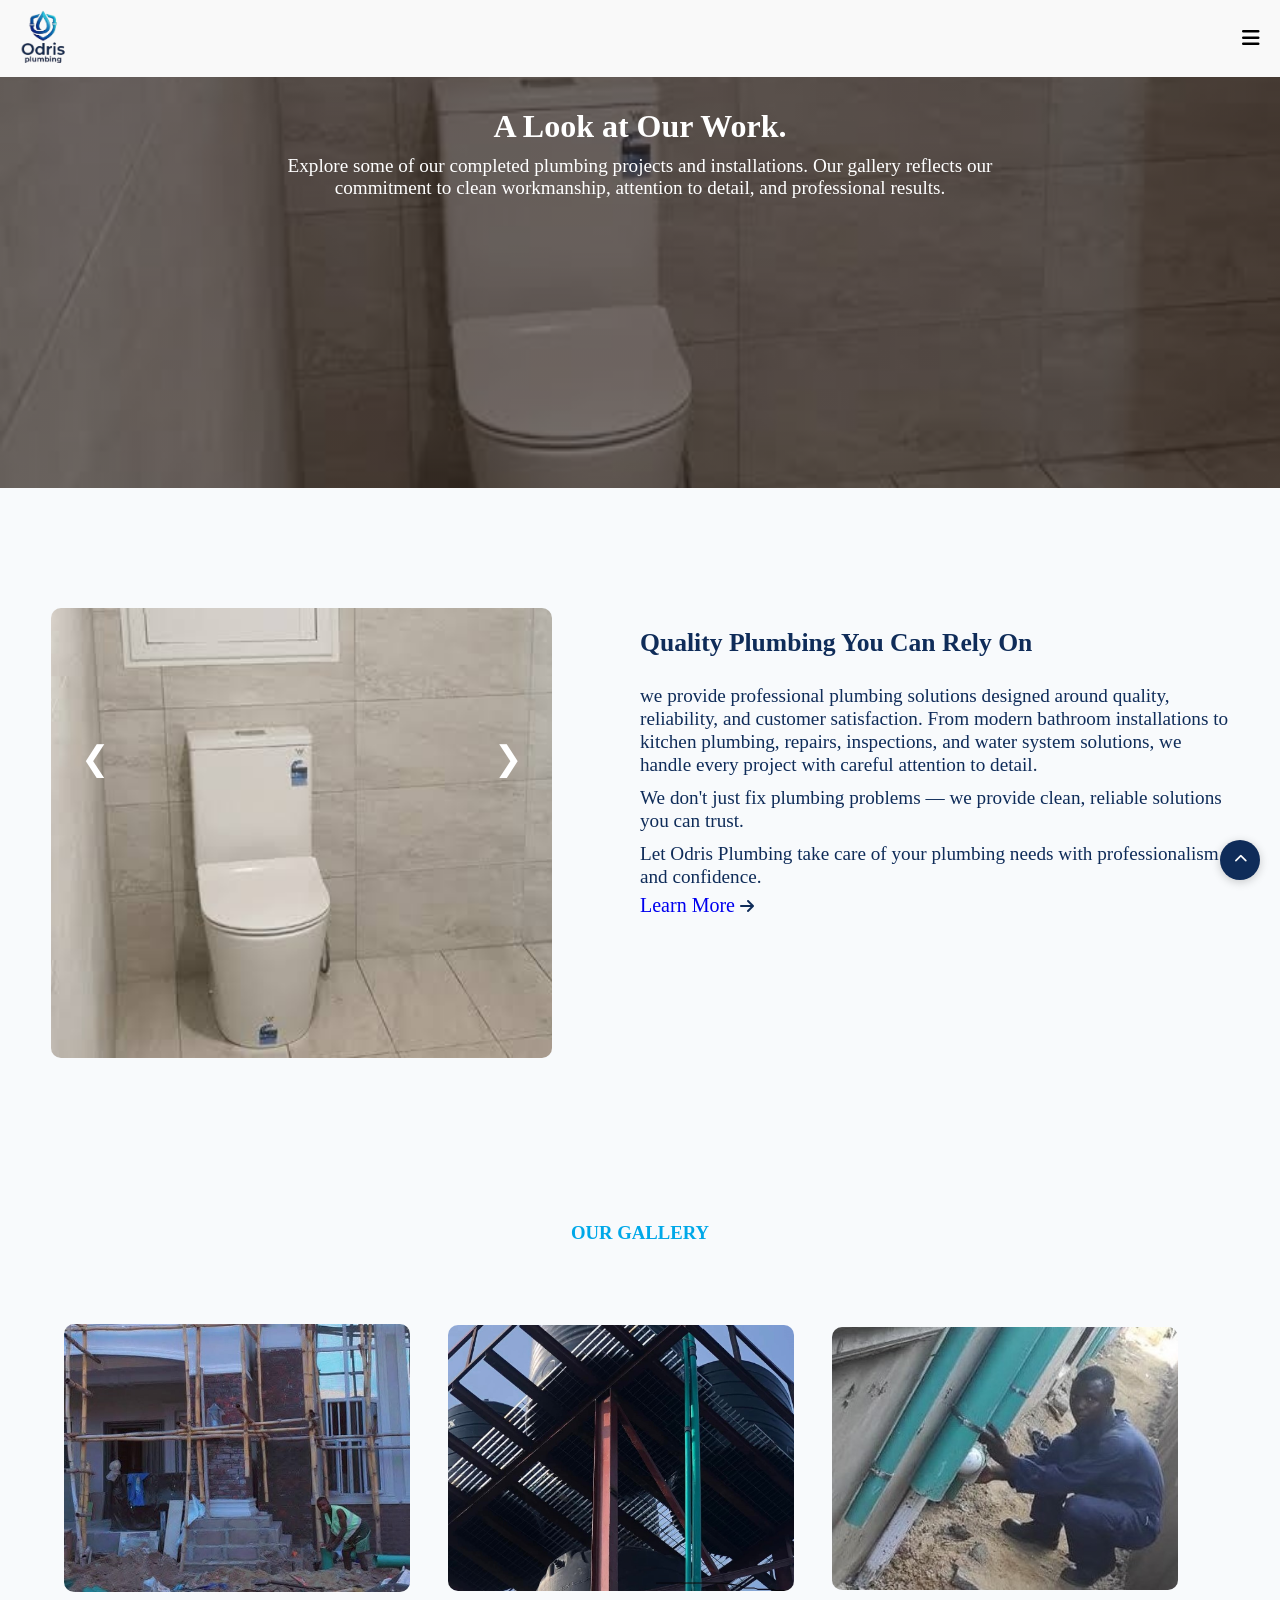
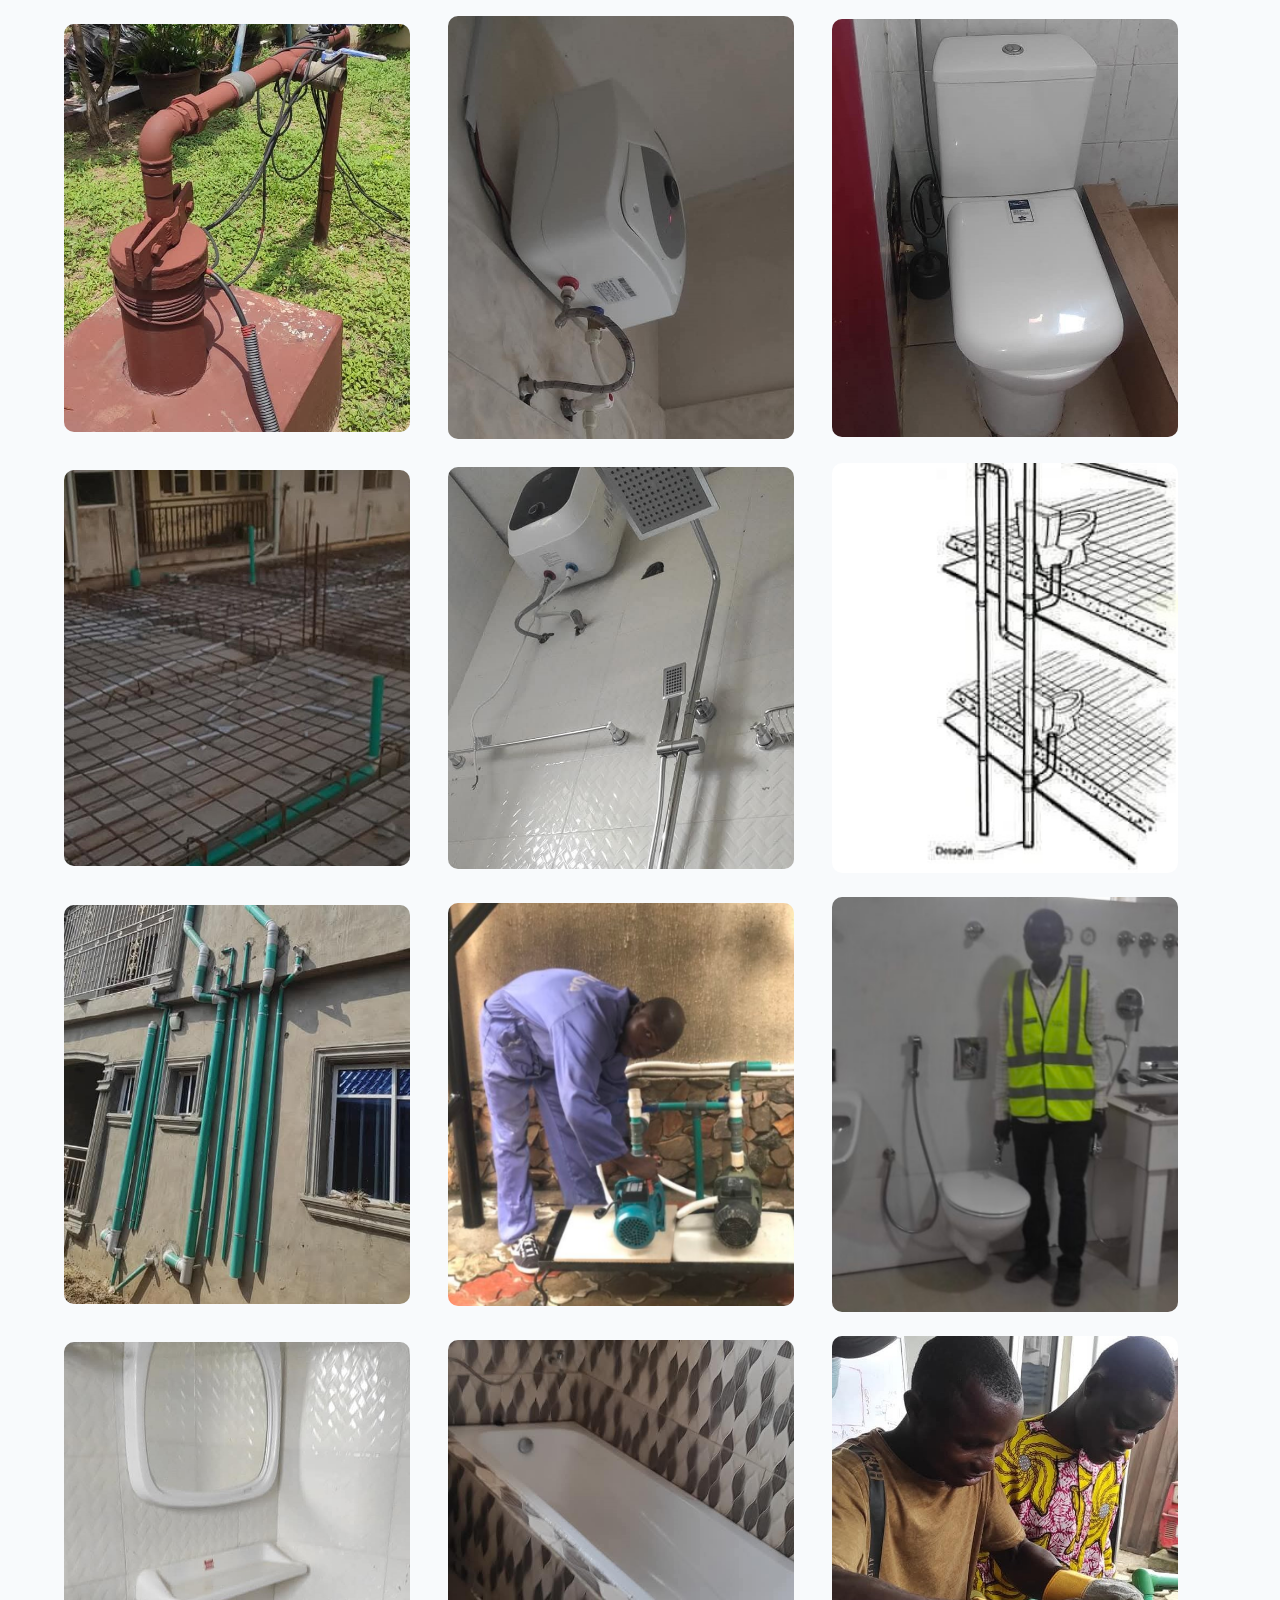
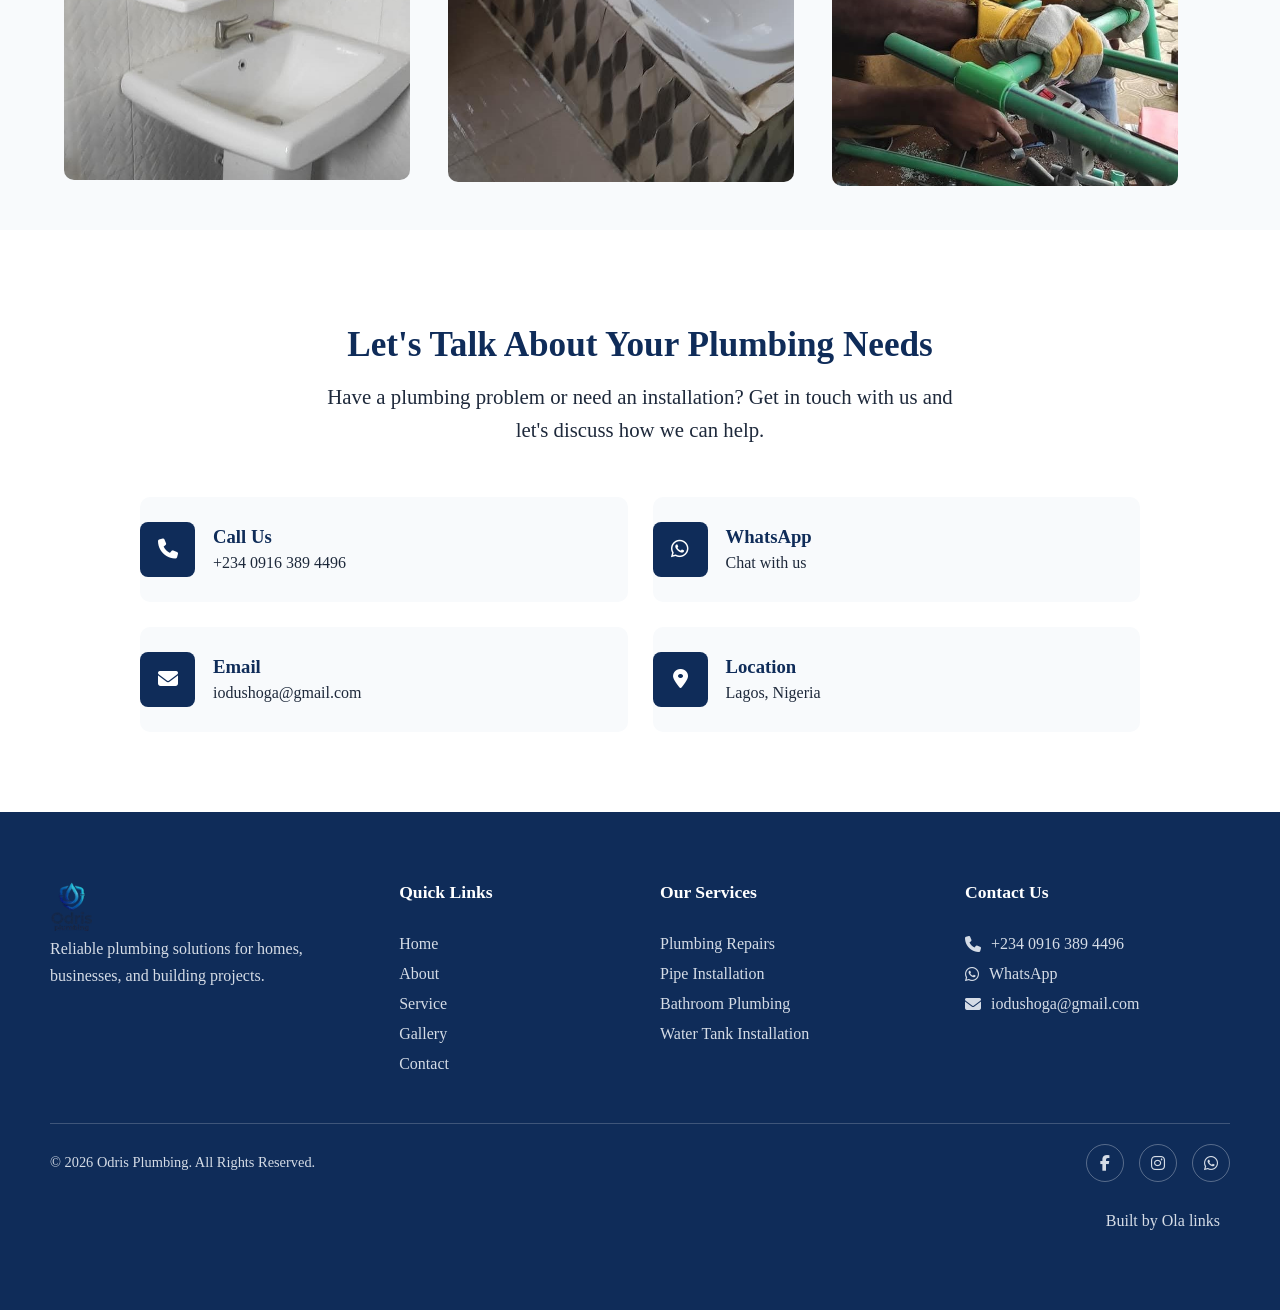
<file: Odris Plumbing/gallery.html>
<!DOCTYPE html>
<html lang="en">
<head>
    <meta charset="UTF-8">
    <meta name="viewport" content="width=device-width, initial-scale=1.0">
    <title>Odris plumbing</title>
    <link rel="stylesheet" href="style.css">
    <link rel="stylesheet" href="https://cdnjs.cloudflare.com/ajax/libs/font-awesome/6.7.2/css/all.min.css">
</head>
<body>
    <header>
        
        <div class="logo">
            <a href="index.html"><img src="images/logo.png" alt="logo" width="48px"></a>
        </div>

          <nav >
            <ul class="navLinks">
                <li> <a href="index.html">Home</a></li>
                <li> <a href="About.html">About</a></li>
                <li><a href="service.html">Service</a></li>
                 <li><a href="gallery.html">Gallery</a></li>
                <li><a href="contact.html">Contact </a></li>

            </ul>
            
              <!-- Hamburger -->
  <button id="menuBtn">
    <i class="fa-solid fa-bars"></i>
  </button>

<button id="closeBtn">
    <i class="fa-solid fa-xmark"></i>
</button>

            </nav>

            <a href="tel:+2349163894496" class="header-phone"><i class="fa-solid fa-phone"></i> Call Now</a>

    </header>

    <main>

    <section class="service-hero">
        <h3>A Look at Our Work. </h3>
        <p>Explore some of our completed plumbing projects and installations. Our gallery reflects our commitment to 
            clean workmanship, attention to detail, and professional results. </p>
    </section>

    <section class="gallery-animation" >
        <div class="animation-slider">
            <button id="prev" class="slider-btn">❮</button>
        <img id="imageSlider" src="images/mordern water closet.png" alt="modern image">
        <button id="next" class="slider-btn">❯</button>

        </div>
        <div class="animation-text">
            <h3>Quality Plumbing You Can Rely On</h3>
            <p>
            we provide professional plumbing solutions designed around quality, reliability, and customer satisfaction.
            From modern bathroom installations to kitchen plumbing, repairs, inspections,
            and water system solutions, we handle every project with careful attention to detail.

            </p>

            <p>We don't just fix plumbing problems — we provide clean, reliable solutions you can trust.</p>
            <p>Let Odris Plumbing take care of your plumbing needs with professionalism and confidence.</p>
            <div class="animation-text_link">
                 <a href="contact.html"> Learn More </a> <i class="fa-solid fa-arrow-right"></i>


               
            </div>
           

        </div>
    
    </section>

   
     

       <section >
            <div class="project-heading" id="Gallery">
        <h3> OUR GALLERY</h3>
    </div>
        <div class="projects-container">
             <div class="project-section">
            <img src="images/builing installation.jpg" alt="Site and drainage Preparation">
        
                 <div class="project-content">
              <h3>Site Pipe & Drainage Preparation</h3>
        <p>Setting up pipes and drain lines during initial building construction.</p>

            </div>
            
        </div>
          
        <div class="project-section">
                
                <img src="images/water tank.jpg" alt="water tank installation">
                <div class="project-content">
                <h3>Water Tank System</h3>
                <p> Installing heavy-duty water tanks on steel stands for good water pressure. water storage.</p>

            </div>
        </div>

          <div class="project-section">
                <img src="images/drainage piping.jpg" alt="Clean wall pipe installation">
                
                <div class="project-content">
                <h3>Outside Wall Piping</h3>
                <p>Neat and organized outer wall pipes for clean water supply and drainage.</p>

            </div>
        </div>
          
        <div class="project-section">

         <img src="images/pumbing machine.jpg" alt="Plumbing machine installation">
          <div class="project-content">
                <h3>Borehole Setup</h3>
                <p>Connecting outdoor wellhead pipes and valves to supply clean water.</p>

            </div>
        </div>

        

        <div class="project-section">
            <img src="images/water heater.jpg" alt="Water Heater Installation">
             <div class="project-content">
                <h3>Water Heater installation</h3>
                <p>Safe installation of electric water heaters for instant hot water.</p>

            </div>
        </div>
        

        <div class="project-section">
            <img src="images/water closet.jpg" alt="Mordern Water Closet">
                         <div class="project-content">
                <h3>Mordern Water Closet</h3>
                <p>Installing modern flush toilets and hand sprayers with a clean finish.</p>

            </div>

        </div>
        
        <div class="project-section">
            <img src="images/building piping.jpg" alt="Foundation Piping">
          <div class="project-content">
                <h3>Foundation Piping</h3>
                <p>Setting up water pumps to ensure strong water pressure across all taps.</p>

            </div>
        </div>

        <div class="project-section">
            <img src="images/shower set.jpg" alt="Modern Shower Set">
             <div class="project-content">
                <h3>Modern Shower Set</h3>
                <p>Installing stylish wall-mounted shower heads and tap sets.</p>

            </div>

        </div>

        <div class="project-section">
            <img src="images/sketch plan.jpg" alt="sketch plan">
       <div class="project-content">
                <h3>Building Pipe Plan</h3>
                <p>Planning pipe systems for multi-story buildings to prevent blockages.</p>

            </div>

        </div>

        <div class="project-section">
            <img src="images/pipe installation.jpg" alt="pipe installation">
         <div class="project-content">
                <h3>Water Pump Installation</h3>
                <p>Setting up water pumps to ensure strong water pressure across all taps.</p>

            </div>
        </div> 
        <div class="project-section">
            <img src="images/borehole.png" alt="Quality Check">
          <div class="project-content">
               <h3>Quality Check</h3>
                <p>Inspecting and testing all fittings to guarantee zero leaks</p>

            </div>
        </div>
        <div class="project-section">
            <img src="images/mordern toilet.png" alt="Quality Check">
             <div class="project-content">
                <h3>Quality Check</h3>
                <p>Inspecting and testing all fittings to guarantee zero leaks</p>

            </div>
        </div>
          <div class="project-section">
            <img src="images/hand basing.jpg" alt="Modern Basin & Mirror Setup">
             <div class="project-content">
                <h3>Modern Basin & Mirror Setup</h3>
                <p>Clean installation washbasin, modern stainless steel faucet, shelf, and matching wall mirror for a neat bathroom finish.</p>

            </div>
            </div>
              <div class="project-section">
            <img src="images/completed bathtop.jpg" alt="Built-In Bathtub Setup">
             <div class="project-content">
                <h3>Built-In Bathtub Setup</h3>
                <p>Professional installation of an alcove bathtub with tiled surrounding walls and integrated drainage</p>

            </div>
            </div>
               <div class="project-section">
            <img src="images/team work.jpg" alt="Team at work">
             <div class="project-content">
                <h3>Team Work</h3>
              
            </div>
            </div>

        </section>

          

    <section class="contact-section" id="contact">
    <div class="contact-container">

        <div class="contact-heading">
       

            <h2>Let's Talk About Your Plumbing Needs</h2>

            <p>
                Have a plumbing problem or need an installation?
                Get in touch with us and let's discuss how we can help.
            </p>
        </div>

        <div class="contact-info">

            <div class="contact-item">
                <div class="contact-icon">
                    <i class="fa-solid fa-phone"></i>
                </div>

                <div>
                    <h3>Call Us</h3>
                    <a href="tel:+234 0916 389 4496">
                        +234 0916 389 4496
                    </a>
                </div>
            </div>


            <div class="contact-item">
                <div class="contact-icon">
                    <i class="fa-brands fa-whatsapp"></i>
                </div>

                <div>
                    <h3>WhatsApp</h3>
                    <a href="https://wa.me/234 0916 389 4496">
                        Chat with us
                    </a>
                </div>
            </div>


            <div class="contact-item">
                <div class="contact-icon">
                    <i class="fa-solid fa-envelope"></i>
                </div>

                <div>
                    <h3>Email</h3>
                  <a href="mailto:iodushoga@gmail.com">
                      iodushoga@gmail.com
                    </a>
                </div>
            </div>


            <div class="contact-item">
                <div class="contact-icon">
                    <i class="fa-solid fa-location-dot"></i>
                </div>

                <div>
                    <h3>Location</h3>
                    <p>Lagos, Nigeria</p>
                </div>
            </div>

        </div>

    </div>
</section>

<footer class="footer">
    <div class="footer-container">

        <div class="footer-about">

                  <div class="logo">
            <a href="index.html"><img src="images/logo.png" alt="logo"  width="45px"></a>
        </div>
            <p>
                Reliable plumbing solutions for homes,
                businesses, and building projects.
            </p>
        </div>

        <div class="footer-links">
            <h3>Quick Links</h3>

            <a href="index.html">Home</a>
            <a href="About.html">About</a>
            <a href="service.html">Service</a>
            <a href="gallery.html">Gallery</a>
            <a href="contact.html">Contact</a>
        </div>

        <div class="footer-services">
            <h3>Our Services</h3>

            <a href="service.html">Plumbing Repairs</a>
            <a href="service.html">Pipe Installation</a>
            <a href="service.html">Bathroom Plumbing</a>
            <a href="service.html">Water Tank Installation</a>
        </div>

        <div class="footer-contact">
            <h3>Contact Us</h3>

            <a href="tel:+234 0916 389 4496">
                <i class="fa-solid fa-phone"></i>
                +234 0916 389 4496
            </a>

            <a href="https://wa.me/234 0916 389 4496">
                <i class="fa-brands fa-whatsapp"></i>
                WhatsApp
            </a>

            <a href="mailto:iodushoga@gmail.com">
                <i class="fa-solid fa-envelope"></i>
                 iodushoga@gmail.com
            </a>
        </div>
       

    </div>

    <div class="footer-bottom">
        <p>
            © 2026 Odris Plumbing. All Rights Reserved.
        </p>
          

        <div class="footer-socials">
  <a href="https://www.facebook.com/share/1TbHcRty64/" target="_blank" rel="noopener noreferrer" aria-label="Facebook">
                <i class="fa-brands fa-facebook-f"></i>
            </a>

            <a href="https://www.instagram.com/odushogaidris/" target="_blank" rel="noopener noreferrer" aria-label="Instagram">
                <i class="fa-brands fa-instagram"></i>
            </a>

            <a href="https://wa.me/2349163894496" aria-label="WhatsApp">
                <i class="fa-brands fa-whatsapp"></i>
            </a>
           
        </div>
       
    </div>
          <div class="Dev"><a href="https://github.com/lanre07?tab=repositories" target="_blank" 
        rel="noopener noreferrer">Built by Ola links</a></div>
</footer>

    
  <!-- Scroll to top button -->
  <button class="scroll-top" onclick="window.scrollTo({top: 0, behavior: 'smooth'})">
    <i class="fa-solid fa-chevron-up"></i>
  </button>


    
</body>
<script src="script.js"></script>
</html>
</file>
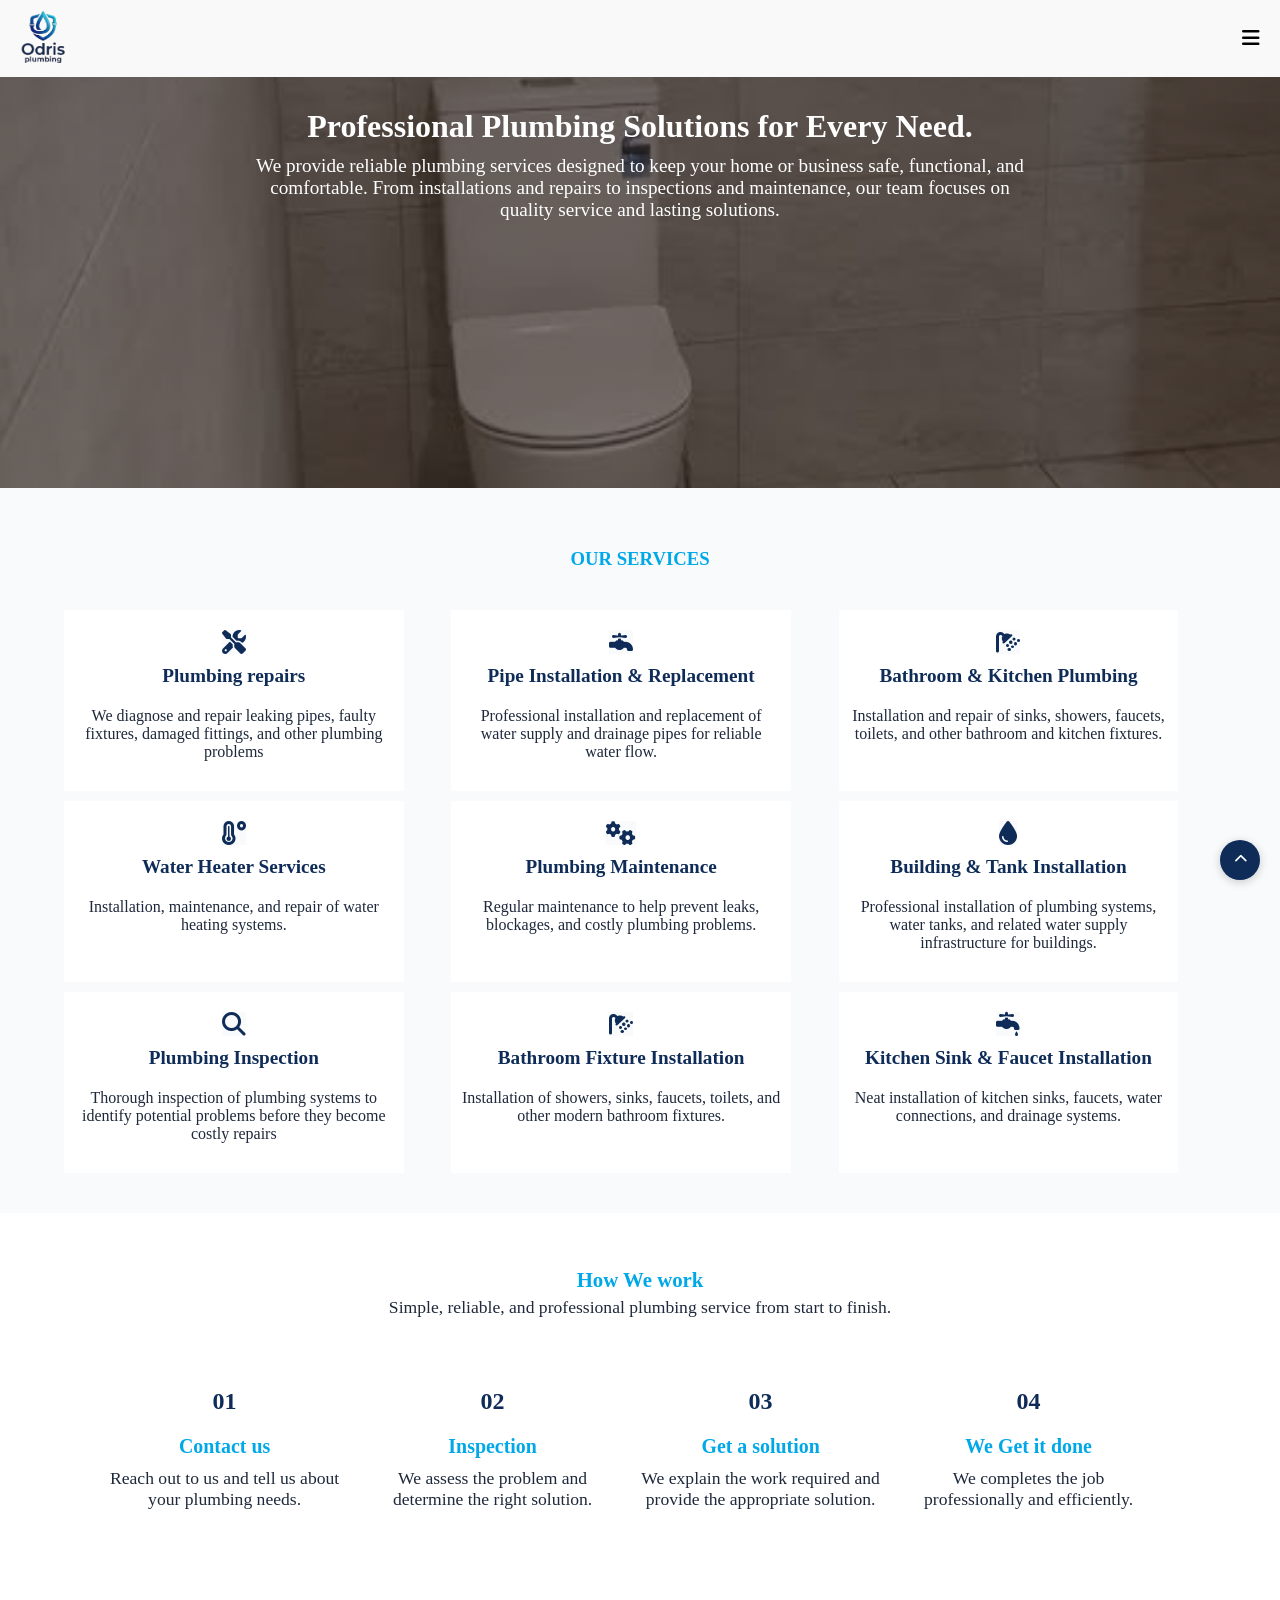
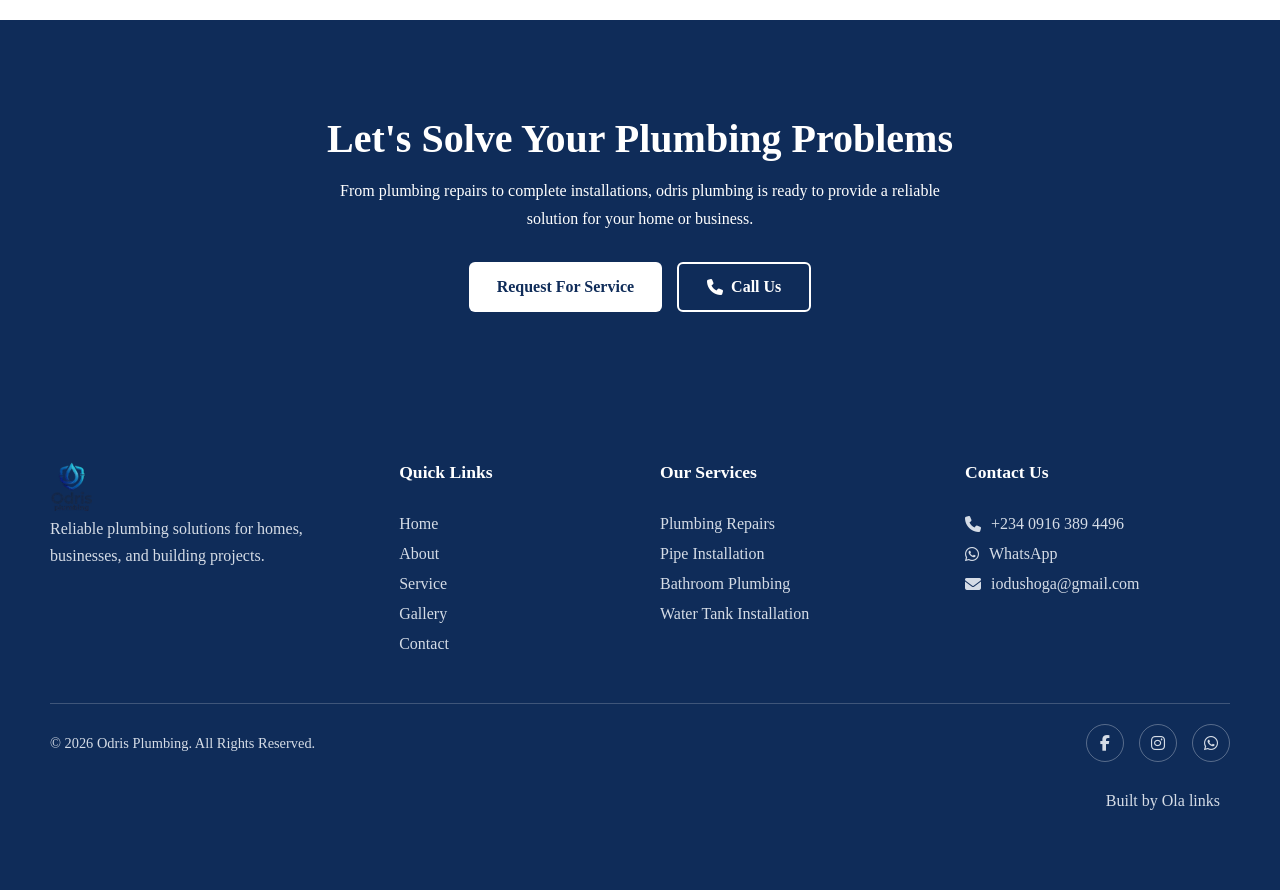
<file: Odris Plumbing/service.html>
<!DOCTYPE html>
<html lang="en">
<head>
    <meta charset="UTF-8">
    <meta name="viewport" content="width=device-width, initial-scale=1.0">
    <title>Odris plumbing</title>
    <link rel="stylesheet" href="style.css">
    <link rel="stylesheet" href="https://cdnjs.cloudflare.com/ajax/libs/font-awesome/6.7.2/css/all.min.css">
</head>
<body>
    <header>
        
        <div class="logo">
            <a href="index.html"><img src="images/logo.png" alt="logo" width="48px"></a>
        </div>

          <nav >
            <ul class="navLinks">
                <li> <a href="index.html">Home</a></li>
                <li> <a href="About.html">About</a></li>
                <li><a href="service.html">Service</a></li>
                 <li><a href="gallery.html">Gallery</a></li>
                <li><a href="contact.html">Contact </a></li>

            </ul>
            
              <!-- Hamburger -->
  <button id="menuBtn">
    <i class="fa-solid fa-bars"></i>
  </button>

<button id="closeBtn">
    <i class="fa-solid fa-xmark"></i>
</button>

            </nav>

             <a href="tel:+2349163894496" class="header-phone"><i class="fa-solid fa-phone"></i> Call Now</a>
    </header>

    <main>

    <section class="service-hero">
        <h3>Professional Plumbing Solutions for Every Need. </h3>
        <p>We provide reliable plumbing services designed to keep your home or business safe, functional, and comfortable.
             From installations and repairs to inspections and maintenance, our team focuses on quality service and lasting
              solutions. </p>
    </section>

            <section class="service-page">
        <h3>OUR SERVICES</h3>

        <div class="service-grids">

        <div class="service-cards">
            <div><i class="fa-solid fa-screwdriver-wrench"></i></div>
            <h4>Plumbing repairs</h4>
            <p>We diagnose and repair leaking pipes, faulty fixtures, damaged fittings, 
                and other plumbing problems</p>
        </div>
        
         <div class="service-cards">
            <div><i class="fa-solid fa-faucet"></i></div>
            <h4>Pipe Installation & Replacement</h4>
            <p>Professional installation and replacement of water supply and drainage pipes for reliable water flow.</p>
        </div>

         <div class="service-cards">
            <div><i class="fa-solid fa-shower"></i></div>
            <h4>Bathroom & Kitchen Plumbing </h4>
            <p>Installation and repair of sinks, showers, faucets, toilets, and other bathroom and kitchen fixtures.</p>
        </div>
  

           <div class="service-cards">
            <div> <i class="fa-solid fa-temperature-high"></i></div>
            <h4>Water Heater Services </h4>
            <p>Installation, maintenance, and repair of water heating systems.</p>
        </div>

          <div class="service-cards">
            <div> <i class="fa-solid fa-gears"></i></div>
            <h4>Plumbing Maintenance</h4>
            <p>Regular maintenance to help prevent leaks, blockages, and costly plumbing problems.</p>
        </div>

         <div class="service-cards">
           <div><i class="fa-solid fa-droplet"></i></div> 
           <h4>Building & Tank Installation</h4>
           <p>
            Professional installation of plumbing systems, water tanks,
            and related water supply infrastructure for buildings.
        </p>
    </div>
   
        

      <div class="service-cards">
           <div><i class="fa-solid fa-magnifying-glass"></i></div> 
           <h4>Plumbing Inspection</h4>
           <p>
            Thorough inspection of plumbing systems to identify potential problems
             before they become costly repairs
        </p>
    </div>

      <div class="service-cards">
           <div><i class="fa-solid fa-shower"></i></div> 
           <h4> Bathroom Fixture Installation</h4>
           <p>
            Installation of showers, sinks, faucets, toilets, and other modern bathroom fixtures.
        </p>
    </div>

      <div class="service-cards">
           <div><i class="fa-solid fa-faucet-drip"></i></div> 
           <h4> Kitchen Sink & Faucet Installation</h4>
           <p>
            Neat installation of kitchen sinks, faucets, water connections, and drainage systems.
        </p>
    </div>
        
        </div>
         </section>

             <section class="procedure">
        <h3> How We work</h3>
        <p>Simple, reliable, and professional plumbing service from start to finish.</p>
        <div class="procedure-section">

            <div class="procedure-card">
                <h4>01</h4>
                <h5>Contact us</h5>
                <p>Reach out to us and tell us about your plumbing needs.</p>
                </div>

                <div class="procedure-card">
                <h4>02</h4>
                <h5>Inspection</h5>
                <p>We assess the problem and determine the right solution.</p>
                </div>

                <div class="procedure-card">
                 <h4>03</h4>
                <h5>Get a solution</h5>
                <p>We explain the work required and provide the appropriate solution.</p>
                </div>

                <div class="procedure-card">
                     <h4>04</h4>
                <h5>We Get it done</h5>
                <p> We completes the job professionally and efficiently.</p>

                </div>

        </div>

    </section>
    <section class="cta-section">
    <div class="cta-container" >
        <div class="cta-content">

            <h2>Let's Solve Your Plumbing Problems</h2>

            <p>
                From plumbing repairs to complete installations,
                odris plumbing is ready to provide a reliable solution
                for your home or business.
            </p>

            <div class="cta-buttons">
                <a href="contact.html" class="cta-btn primary">
                    Request For Service
                </a>

                <a href="tel:+234 0916 389 4496" class="cta-btn secondary">
                    <i class="fa-solid fa-phone"></i>
                    Call Us
                </a>
            </div>
        </div>
    </div>
</section>
<footer class="footer">
    <div class="footer-container">

        <div class="footer-about">
              <div class="logo">
            <a href="index.html"><img src="images/logo.png" alt="logo"  width="45px"></a>
        </div>
            <p>
                Reliable plumbing solutions for homes,
                businesses, and building projects.
            </p>
        </div>

        <div class="footer-links">
            <h3>Quick Links</h3>

            <a href="index.html">Home</a>
            <a href="About.html">About</a>
            <a href="service.html">Service</a>
            <a href="gallery.html">Gallery</a>
            <a href="contact.html">Contact</a>
        </div>

        <div class="footer-services">
            <h3>Our Services</h3>

            <a href="service.html">Plumbing Repairs</a>
            <a href="service.html">Pipe Installation</a>
            <a href="service.html">Bathroom Plumbing</a>
            <a href="service.html">Water Tank Installation</a>
        </div>

        <div class="footer-contact">
            <h3>Contact Us</h3>

            <a href="tel:+234 0916 389 4496">
                <i class="fa-solid fa-phone"></i>
                +234 0916 389 4496
            </a>

            <a href="https://wa.me/234 0916 389 4496">
                <i class="fa-brands fa-whatsapp"></i>
                WhatsApp
            </a>

            <a href="mailto:iodushoga@gmail.com">
                <i class="fa-solid fa-envelope"></i>
                 iodushoga@gmail.com
            </a>
        </div>
       

    </div>

    <div class="footer-bottom">
        <p>
            © 2026 Odris Plumbing. All Rights Reserved.
        </p>
          

        <div class="footer-socials">
            <a href="https://www.facebook.com/share/1TbHcRty64/" target="_blank" rel="noopener noreferrer" aria-label="Facebook">
                <i class="fa-brands fa-facebook-f"></i>
            </a>

            <a href="https://www.instagram.com/odushogaidris/" target="_blank" rel="noopener noreferrer" aria-label="Instagram">
                <i class="fa-brands fa-instagram"></i>
            </a>

            <a href="https://wa.me/2349163894496" aria-label="WhatsApp">
                <i class="fa-brands fa-whatsapp"></i>
            </a>
           
        </div>
       
    </div>
        <div class="Dev"><a href="https://github.com/lanre07?tab=repositories" target="_blank" 
        rel="noopener noreferrer">Built by Ola links</a></div>
</footer>
  <!-- Scroll to top button -->
  <button class="scroll-top" onclick="window.scrollTo({top: 0, behavior: 'smooth'})">
    <i class="fa-solid fa-chevron-up"></i>
  </button>



    </main>
    <script src="script.js"></script>
    </body>
    </html>
</file>
<file: Odris Plumbing/style.css>
*{
    box-sizing: border-box;
    margin: 0;
    padding: 0;
}

@keyframes animate-on-scroll{
    from{
        
        transform: translateY(5%);
        background-color: #f8fafc;
    }
    to{
        
        transform: translateY(0);
        background-color: #f8fafc;
    }
    
}

header{
    display: flex;
    justify-content: space-between;
    align-items: center;
     background-color: #f9f9f9;
     padding: 10px 50px;
     position: fixed;
     width: 100%;
     z-index: 1000;
     top:0;
     overflow: hidden;

}

.navLinks{
    display: flex;
    justify-content: space-between;
    align-items: center;
    gap: 20px;
    color: #0f2c59;
    position: relative;

}
.navLinks li{
    transition: 0.3s ease;
    font-size: 22px;
    list-style: none;
    
}
.navLinks:hover{
    transform: translateX(3px);
}
.navLinks li a{
      text-decoration: none;
      color: #0f2c59;
      display: block;
      width:100% ;
      font-size: 1.2rem;
      
      
}
.header-phone{
   /* border: 2px solid #0f2c59; */
   /* border: none; */
   color: #fff;
   /* margin: 10px 0px; */
   background-color: #0f2c59;
   padding: 14px 22px;
   border-radius: 6px;
   font-size: 16px;
   font-weight: 100;
   text-decoration: none;
   transition: 0.3s ease;
}
.header-phone a{
    text-decoration: none;
    color: #0f2c59;
    

}
.header-phone:hover{
    transform: translateX(3px);
}
#menuBtn,#closeBtn{
    display: none;
}
.mobile-phone{
   border: 2px solid #fff;
   color: #0f2c59;
   margin: 10px 0px;
   padding: 14px 28px;
   border-radius: 6px;
   font-size: 14px;
   font-weight: 600;
   text-decoration: none;
   transition: 0.3s ease;
}
.mobile-phone a{
    text-decoration: none;
}
.mobile-phone:hover{
    transform:translateX(-10px);
}
/* .mobile-phone{
    padding: 15px 20px;
  background-color: #fff;
  color: #0f2c59;
  border-radius: 6px;
  display: none;  

}
.mobile-phone a{
    text-decoration: none;

} */
@media (max-width: 1299px) {
    header{
        padding: 10px 20px;
    }

  #menuBtn{
     display: block;
    font-size: 20px;
    background: none;
    border: none;
    cursor: pointer;
   
  }
  #menuBtn.active{
     display: none;
     
  }
  #closeBtn{
    display: none;
  }
  #closeBtn.active{
    display: block;
     font-size: 25px;
    background: none;
    border: none;
    position: fixed;
    cursor: pointer;
    top: 0;
    
    
  }
  
  .navLinks{
    display: none;
    position: fixed;
    overflow: hidden;
    right: -200px;
    transition: right 1ms ease;
    padding: 0px;

  }


  .navLinks.active {
    display: flex;
    flex-direction: column;
    cursor: pointer;
    padding: 50px 20px;
     background-color:#0f2c59;
    overflow: hidden;
    position: fixed;
    width:300px;
    height: 90%;
    top: 40;
    right: 0;
    z-index: 1000;
  }
  .navLinks li {
     display: block; 
     width: 100%;
  }
  .navLinks li a{
    color: #fff;
    font-size: 1.2rem;
    width: 100%;
    display: flex;
    justify-content: center;
  


  }


   .header-phone{
        display: none;
    }
}
   

/* .animated-text {
    background-color: #0f2c59;
    width: 100%;
    margin-top: 5rem;
    padding: 10px;
    white-space: nowrap;
    margin-bottom: 5px;
    text-align: center;
    color: #ffff;
    animation: continuousmove 10s linear infinite;
    overflow: hidden;
    
} */
@keyframes continuousmove{
    0%{
     transform:translateX(0%);

    }
    100%{
         transform:translateX(-50%);

    }
  

}
.hero{
    min-height: 90vh;
    text-align: center;
    background-color: #0f2c59;
    padding: 15% 0px;
    transition: 0.5s ease;
    animation: animate-on-scroll;
    animation-timeline: view();
    animation-range: entry 0% cover 0%;


}
.hero h1{
    padding: 0px;
    font-size: 2.5rem;
    color: #ffff;
}
.h1-spantext{
    display: block;

}

.hero p{
    color: #fff;
    padding: 1.2rem;
}
.hero-btn i{
    color: #0f2c59;
    font-size: 18px;
}
.hero-btn{
   border: 2px solid #fff;
   margin : 10px 0px;
   padding: 14px 28px;
   border-radius: 6px;
   font-size: 14px;
   font-weight: 600;
   text-decoration: none;
   transition: 0.3s ease;
}
.hero-btn a{
    text-decoration: none;
     color:#0f2c59;
}
.hero-btn:hover{
    transform:translateY(-10px);
}

@media(max-width: 768px){
    .hero{
        padding: 65% 10px;
        line-height: 1.1;
         min-height: 80vh;
    
    }
    .hero h1{
        font-size: 1.8rem;
        padding: 10px 0px;
    }
    .h1-spantext{
    display: inline-block;

}
.hero p{
  display: block;
  
}

}
@media (min-width: 768px) and (max-width: 991px) {
     .hero{
        padding: 45% 10px;
     }
     .hero h1{

        font-size: 2.2rem;
        }
        .hero p{
            font-size: 1.2rem;
        }

}
.intro{
    display: grid;
    grid-template-columns: 1fr 1fr;
     background-color: #f8fafc;
     padding: 60px 5%;
     transition: 0.5s ease;
     line-height: 1.2;
      /* animation: animate-on-scroll;
    animation-timeline: view();
    animation-range: entry 20% cover 100vh; */
}
.intro-left img{
    object-fit:cover ;
    border-radius: 20px;
     width: 80%;
    height: 80%;
    
}

.intro-text{
    padding: 40px 5%;
    
}
.intro-text h5{
    font-size: 1.5rem;
    /* color: #00a8e8; */
    color: #0f2c59;
    padding: 10px 0px;
   font-family: Cambria, Cochin, Georgia, Times, 'Times New Roman', serif;
}

.intro-text p{
    font-size: 1.2rem;
    color:#1E293B;
    line-height: 1.5;
    font-family: Georgia, 'Times New Roman', Times, serif;
    padding-bottom: 10px;

}
.feature-list li{
    list-style: none;
}

.feature-list i{
    color: #0f2c59;
    /* padding: 0px 5px; */
      line-height: 1.5;

}
@media (max-width: 768px ){
    .intro{
        display: flex;
        flex-direction: column-reverse;
        padding: 40px 0px;
    }
   
    .intro-left img {
        width: 98%;
        height: 30%;
        padding: 0px 20px;
    }
    .intro-text {
        padding: 20px 5%;
    }
}
@media (min-width: 768px) and (max-width: 991px){
    .intro{
        display: flex;
        flex-direction: column-reverse;
        padding: 40px 0px;
    }
     .intro-text {
        padding: 20px 3%;
    }
     .intro-left img {
        width: 100%;
        height: 10%;
        padding: 10px 25px;
    }
   

}
.mordern-toilet{
    display: grid;
    grid-template-columns: 1fr 1fr;
    background-color: #f8fafc;
    padding: 60px 5%;
    /* animation: animate-on-scroll;
    animation-timeline: view();
    animation-range: entry 20% cover ; */

}


.toilet-con img{
     object-fit:cover ;
    border-radius: 20px;
     width: 85%;
    height: 100%;

}
.morderntoilet-text {
    padding: 0px 5%;
}

.morderntoilet-text h5{
    font-size: 1.5rem;
    /* color: #00a8e8; */
    color: #0f2c59;
    padding: 10px 0px;
    font-family: Cambria, Cochin, Georgia, Times, 'Times New Roman', serif;
}

.morderntoilet-text p{
    font-size: 1.2rem;
    color:#1E293B;
    line-height: 1.5;
    padding-bottom: 10px;
    font-family: Georgia, 'Times New Roman', Times, serif;

}
.toilet-btn{
    background-color:  #0f2c59;
    
   margin: 10px 0px;
   padding: 14px 28px;
   border-radius: 6px;
   font-size: 14px;
   font-weight: 600;
   text-decoration: none;
   transition: 0.3s ease;

}
.toilet-btn a{
    text-decoration: none;
    color: #fff;
}
@media (max-width: 768px ){
    .mordern-toilet{
        display: flex;
        flex-direction: column;
        padding: 40px 0px;
    }
   
    .toilet-con img {
        width: 98%;
        height: 100%;
        padding: 0px 20px;
    }
    .morderntoilet-text {
        padding: 20px 5%;
    }
}
@media (min-width: 768px) and (max-width: 991px){
    .mordern-toilet{
        display: flex;
        flex-direction: column-reverse;
        padding: 40px 0px;
    }
     .morderntoilet-text {
        padding: 20px 3%;
    }
    .toilet-con img {
        width: 100%;
        height: 10%;
        padding: 10px 25px;
    }
   

}


.about-section{
    padding: 30px 0px;
    background-color: #f8fafc;
    line-height: 1.2;
     /* animation: animate-on-scroll;
    animation-timeline: view();
    animation-range: entry 20% cover 100vh; */
  
}
.about-section h3{
    text-align: center;
    color: #00a8e8;
    padding: 20px 0px;
   font-family: Cambria, Cochin, Georgia, Times, 'Times New Roman', serif;

}

.gridabout-section{
    display: grid;
     grid-template-columns: 0.5fr 1fr;
     padding: 30px 5%;


}
.gridabout-section h2{
      color: #0f2c59;
      padding: 10px 0px;
      font-family: Cambria, Cochin, Georgia, Times, 'Times New Roman', serif;

}
.gridabout-section p{
    color:#1E293B;
    line-height: 1.5;
    font-size: 1.1rem;
    font-family:Georgia, 'Times New Roman', Times, serif;
}

.about-section img{
    width: 20vw;
    border-radius: 50%;
}
.reasons-grid h4{
    color: #1E293B;
    font-size: 18px;
}
.reasons-grid{
    padding: 10px 0px;
    
}
.reasons-grid i{
    color: #0f2c59;
    line-height: 1.5;
  
}
.why-container{
    padding: 10px 0px;
}
.why-container h4{
    color: #0f2c59;
    font-size: 1.2rem;
    padding: 10px 0px;
    font-family: Cambria, Cochin, Georgia, Times, 'Times New Roman', serif;
    
}
.why-container i{
    color: #0f2c59;
    font-size: 18px;
    padding: 2px 10px 0px 0px;
    
}
@media(max-width: 768px){
    .gridabout-section{
        display: flex;
        flex-direction: column;
        padding: 30px 5%;
        
    }
    .about-section img{
        width: 70vw;
        padding: 10px 0px;
    }
    .about-section h3{
    text-align: left;
    padding: 0px 20px;
   

}
}
@media (min-width: 768px) and (max-width: 991px){
     .gridabout-section{
        display: flex;
        flex-direction: column;
        padding: 30px 5%;
        
    }
     .about-section img{
        width: 50vw;
        padding: 20px 0px;
    }

}

.service{
background-color: #f8fafc;
 padding: 30px 5%;
 height: 100%;
}
.service-grid{
    display: grid;
    grid-template-columns: 1fr 1fr 1fr;
    gap: 10px;
    margin: 10px 0px;
}
.service h3{
    text-align: center;
    color: #00a8e8;
    padding: 30px 0px;  
    font-family: Cambria, Cochin, Georgia, Times, 'Times New Roman', serif;
}
.service-card{
    background-color: #ffff;
    width: 90%;
    height: 110%;
    text-align: center;
    padding: 20px 0px;
   
}
.service-card i{
    font-size: 24px;
    color: #0f2c59;
    background-color:#fff;
}
.service-card h4{
    padding: 10px;
    font-size: 1.2rem;
    color: #0f2c59;
    font-family: Cambria, Cochin, Georgia, Times, 'Times New Roman', serif;
}
.service-card p{
     padding: 10px;
     font-size: 1rem;
     color:#1E293B;
     font-family: Georgia, 'Times New Roman', Times, serif;

}

.servicebtn-contain{
    text-align: center;
    

}
.service-btn{
  
   margin: 50px 0px;
   padding: 14px 28px;
   border-radius: 6px;
   font-weight: 600;
   text-decoration: none;
   transition: 0.3s ease;
   background-color: #0f2c59;
   
   
}
.service-btn a{
    text-decoration: none;
     color:#fff;
      font-size: 15px;
}


@media(max-width: 768px){
    .service-grid{
    grid-template-columns:  1fr;
   
}
.service-card{
    width: 98%; 
   
}

}
@media (min-width: 768px) and (max-width: 991px){
    .service-card{
    width: 100%; 
   
}

}
.procedure{
    background-color: #fff;
 padding: 50px 5%;
 height: 100%;

}

.procedure h3{
    text-align: center;
     color: #00a8e8;
     font-size: 1.3rem;
     padding: 5px;
     font-family: Cambria, Cochin, Georgia, Times, 'Times New Roman', serif;

}
.procedure p{
    text-align: center;
    color:#1E293B;
    font-size: 1.1rem;
    font-family: Georgia, 'Times New Roman', Times, serif;
}
.procedure-section{
    display: grid;
    grid-template-columns: 1fr 1fr 1fr 1fr;
    padding: 40px;
    height: 100%;
}
.procedure-card {
    width: 90%;
    height: 100%;
    text-align: center;
    padding: 20px 0px;
   font-size: 1.5rem;

}
.procedure-card h4{
    color:#0f2c59;
    font-size: 1.5rem;
    padding: 10px;
    font-family: Cambria, Cochin, Georgia, Times, 'Times New Roman', serif;
}
.procedure-card h5{
    color: #00a8e8;
    padding: 10px;
    font-family: Cambria, Cochin, Georgia, Times, 'Times New Roman', serif;

}
@media(max-width: 768px){
    .procedure-section{
    display: grid;
    grid-template-columns: 1fr ;
    padding: 40px;
}

}

 .gallery-heading h3{
    text-align: center;
    color: #00a8e8;
    font-family: Cambria, Cochin, Georgia, Times, 'Times New Roman', serif;
    background-color:#f8fafc;
    padding-top: 60px;
    
    
}
.projects{
    display: grid;
    grid-template-columns: 1fr 1fr 1fr;
    align-items: center;
    padding: 30px 5%; 
    background-color: #f8fafc;
    transition: 0.8s ease;
    height: 100%;
}


.gallerybtn-contain{
    text-align:center;
      background-color: #f8fafc; 
      padding: 30px; 

}
.gallery-btn{
   text-align: center;
  
   background-color: #0f2c59;
   margin: 20px 0px;
   padding: 14px 28px;
   border-radius: 6px;
  
   font-weight: 600;
   text-decoration: none;
   transition: 0.3s ease;

    
}
.gallery-btn a{
    text-decoration: none;
    color: #fff;
     font-size: 16px;
}
.card img{
    width:90%;
    height: 70%;
    object-fit:cover ;
    border-radius: 10px;
    margin: 10px 0px;
}

.card{
    position: relative;
    overflow: hidden;
    cursor: pointer;
}
.card-content{
    width: 100%;
    position: absolute;
    bottom: -100px;
    background-color: linear-gradient(rgba(10, 0, 0, 0.55));
    color: #fff;
    left: 15px;

}


.card:hover img {
  transform: scale(1.08);
}

.card:hover .card-content {
  bottom:20px;
}
@media(max-width: 768px){
    .projects{
    display: grid;
    grid-template-columns: 1fr ;

    }
    .projects img{
    width:98%;
    height: 70%;
    }
   .projects image{
        padding: 0px 20px;
    }

}
.cta-section {
    background-color: #0f2c59;
    padding: 80px 20px;
}

.cta-container {
    max-width: 900px;
    margin: auto;
    text-align: center;
}

.cta-content {
    color: #fff;
}

.cta-content .section-subtitle {
     color: #00a8e8;
    font-size: 0.85rem;
}

.cta-content h2 {
    font-size: 2.5rem;
    margin: 15px 0;
    font-family: Cambria, Cochin, Georgia, Times, 'Times New Roman', serif;
}

.cta-content  p {
    max-width: 650px;
    margin: 0 auto 30px;
    line-height: 1.7;
    font-family: Georgia, 'Times New Roman', Times, serif;
}

.cta-buttons {
    display: flex;
    justify-content: center;
    gap: 15px;
    flex-wrap: wrap;
}

.cta-btn {
    display: inline-flex;
    align-items: center;
    gap: 8px;
    padding: 14px 28px;
    border-radius: 6px;
    text-decoration: none;
    font-weight: 600;
    transition: 0.3s ease;
}

.cta-btn.primary {
    background-color: #fff;
    color: #0f2c59;
}

.cta-btn.secondary {
    border: 2px solid #fff;
    color: #fff;
}

.cta-btn:hover {
    transform: translateY(-15px);
}
@media(max-width: 768px){
    .cta-content h2{
        font-size: 2.2rem;
    }
    .cta-content .section-subtitle{
        font-size: 1.3rem;
    }

}
.contact-section {
    background-color: #fff;
    padding: 80px 20px;
}

.contact-container {
    max-width: 1000px;
    margin: auto;
}

.contact-heading {
    text-align: center;
    max-width: 650px;
    margin: 0 auto 50px;
}

.contact-heading h2 {
    color: #0f2c59;
    font-size: 2.2rem;
    margin: 15px 0;
    font-family: Cambria, Cochin, Georgia, Times, 'Times New Roman', serif;
}

.contact-heading p {
    color:#1E293B;
    line-height: 1.6;
    font-size: 1.3rem;
    font-family: Georgia, 'Times New Roman', Times, serif;
}

.contact-info {
    display: grid;
    grid-template-columns: repeat(2, 1fr);
    gap: 25px;
}

.contact-item {
    display: flex;
    align-items: center;
    gap: 18px;
    padding: 25px 0px;
    background-color: #f8fafc;
    border-radius: 10px;
}

.contact-icon {
    width: 55px;
    height: 55px;
    flex-shrink: 0;
    display: flex;
    align-items: center;
    justify-content: center;
    background-color: #0f2c59;
    color: #fff;
    border-radius: 8px;
    font-size: 20px;
}

.contact-item h3 {
    color: #0f2c59;
    margin-bottom: 6px;
}

.contact-item a,
.contact-item p {
    color:#1E293B;
    text-decoration: none;
    font-family: Georgia, 'Times New Roman', Times, serif;
    
}

.contact-item a:hover {
    text-decoration: underline;
}
@media(max-width: 768px){
    .contact-item{
        flex-direction: column;
    }
    .contact-icon{
        flex-direction: column;
        width: 25px;
        height: 25px;
    }
    .contact-info {
    gap: 10px;
}
}
.faq-section {
    padding: 80px 8%;
    background: #f8fafc;
}

.faq-heading {
    /* max-width: 650px; */
    /* margin: 0 auto 50px; */
    text-align: center;
}

.faq-heading span {
    color: #0f2c59;
    font-weight: 700;
    text-transform: uppercase;
    letter-spacing: 2px;
}

.faq-heading h2 {
    font-size: 38px;
    color: #0f2c59;
    margin: 10px 0 15px;
    font-family: Cambria, Cochin, Georgia, Times, 'Times New Roman', serif;
}

.faq-heading p {
    color: #64748b;
    line-height: 1.7;
    padding: 20px;
    font-family: Georgia, 'Times New Roman', Times, serif;
}


/* FAQ container */

.faq-container {
    max-width: 850px;
    margin: auto;
}


/* Individual question */

.faq-item {
    background: white;
    border: 1px solid #e2e8f0;
    border-radius: 10px;
    margin-bottom: 15px;
    overflow: hidden;
}


/* Question */

.question {
    display: flex;
    align-items: center;
    justify-content: space-between;
    padding: 20px 25px;
}

.question h3 {
    margin: 0;
    font-size: 18px;
    color: #0f2c59;
    font-family: Cambria, Cochin, Georgia, Times, 'Times New Roman', serif;
}


/* Buttons */

.faq-buttons {
    display: flex;
    align-items: center;
    gap: 8px;
}

.faq-buttons button {
    width: 35px;
    height: 35px;
    border: none;
    border-radius: 50%;
    background: #0f2c59;
    color: white;
    font-size: 22px;
    cursor: pointer;
}
        /* ACTIVE BUTTON */

.minus {
    display: none;
}
.minus.active{
    display: block;
}
.add{
    display: block;
}
.add.active{
    display: none;
}

.answer {
    display: none;
    padding: 0 25px 20px;
}
.answer.active{
    display: block;
}
.answer p {
    margin: 0;
    color: #64748b;
    line-height: 1.7;
    font-family: Georgia, 'Times New Roman', Times, serif;
}

        /* footer */
.footer {
    background-color: #0f2c59;
    color: #fff;
    padding: 70px 50px ;
}

.footer-container {
    /* max-width: 1200px; */
    margin: auto;
    display: grid;
    grid-template-columns: 1.4fr 1fr 1.2fr 1.2fr;
    gap: 40px;
    padding-bottom: 50px;
}

.footer h2 {
    margin-bottom: 15px;
    font-family: Cambria, Cochin, Georgia, Times, 'Times New Roman', serif;
}

.footer h3 {
    margin-bottom: 20px;
    font-size: 1.1rem;
    font-family: Cambria, Cochin, Georgia, Times, 'Times New Roman', serif;
}

.footer p {
    color: #d5dce6;
    line-height: 1.7;
    font-family: Georgia, 'Times New Roman', Times, serif;
}

.footer-links,
.footer-services,
.footer-contact {
    display: flex;
    flex-direction: column;
    gap: 12px;
}

.footer a {
    color: #d5dce6;
    text-decoration: none;
    transition: 0.3s ease;
}

.footer a:hover {
    color: #fff;
    transform: translateX(3px);
}

.footer-contact a {
    display: flex;
    align-items: center;
    gap: 10px;
}

.footer-bottom {
    /* max-width: 1200px; */
    margin: auto;
    padding: 20px 0;
    border-top: 1px solid rgba(255, 255, 255, 0.2);

    display: flex;
    justify-content: space-between;
    align-items: center;
    gap: 20px;
}

.footer-bottom p {
    margin: 0;
    font-size: 0.9rem;
    font-family: Georgia, 'Times New Roman', Times, serif;
}

.footer-socials {
    display: flex;
    gap: 15px;
}

.footer-socials a {
    width: 38px;
    height: 38px;
    border: 1px solid rgba(255, 255, 255, 0.3);
    border-radius: 50%;

    display: flex;
    align-items: center;
    justify-content: center;
}

.footer-socials a:hover {
    transform: translateY(-5px);
}
.Dev{
    text-align: right;
    /* margin: 0px 60px 0px 0px; */
    padding: 10px;
}
@media(max-width: 768px){
    .footer{
        padding: 70px 20px;
    }
 .footer-container {
    grid-template-columns: 1fr;
    padding: 0px 0px;
}
.footer-bottom{
    display:grid;
    grid-template-columns: 1fr;
    border-top: none;
}
.Dev{
    text-align: center;
    padding: 10px 0px;
    margin: 0px 0px;
}
}

    /* SERIVCE PAGE */
    
.service-hero{
    min-height: 50vh;
    margin-top: 3%;
    padding: 60px 20%;
     background:
    linear-gradient(rgba(10, 0, 0, 0.55), rgba(10, 0, 0, 0.5)),
    url("images/mordern\ water\ closet.png");
  background-size: cover;
  background-position: center;
   font-weight: 100;
    text-align: center;
}
.service-hero h3{   
    font-size: 2rem;
    padding: 10px 0px;
    font-family: Cambria, Cochin, Georgia, Times, 'Times New Roman', serif;
    color: #fff;
}
.service-hero p{
    font-size: 1.2rem;
    font-family: Georgia, 'Times New Roman', Times, serif;
    color: #fff;
    
}
@media(max-width: 768px){
    .service-hero{
        min-height: 60vh;
        padding: 80px 8% ;
        line-height: 1.1;
        margin-top: 28%;
    
    }
   .service-hero h3{   
    font-size: 1.7rem;
    padding: 10px 0px;
}
}
@media (min-width: 768px) and (max-width: 991px){
    .service-hero{
        margin-top: 12%;
        padding: 60px 8% ;
    }

}
.about-container{
    padding: 30px 0px;
    background-color: #f8fafc;
    line-height: 1.2;
  
}
.about-container h3{
    text-align: center;
    color: #00a8e8;
    padding: 20px 0px;
   font-family: Cambria, Cochin, Georgia, Times, 'Times New Roman', serif;

}

.about-me{
    display: grid;
     grid-template-columns: 0.5fr 1fr;
     padding: 30px 5%;


}
.about-me h2{
      color: #0f2c59;
      padding: 10px 0px;
      font-family: Cambria, Cochin, Georgia, Times, 'Times New Roman', serif;

}
.about-me p{
    color:#1E293B;
    line-height: 1.5;
    padding: 10px;
    font-size: 1.1rem;
    font-family:Georgia, 'Times New Roman', Times, serif;
}

.about-me img{
    width: 20vw;
    border-radius: 50%;
}
@media(max-width: 768px){
    .about-me{
        display: flex;
        flex-direction: column;
        padding: 30px 3%;
        
    }
    .about-me img{
        width: 70vw;
        padding: 10px 0px;
    }
    .about-container h3{
    text-align: left;
    padding: 0px 20px;
   

}
}
@media (min-width: 768px) and (max-width: 991px){
     .about-me{
        display: flex;
        flex-direction: column;
        padding: 30px 3%;
        
    }
     .about-me img{
        width: 50vw;
        padding: 20px 0px;
    }

}


 


.core-values{
background-color: #f8fafc;
 padding: 120px 7%;
 
}
.core-values h3{
    text-align: center;
    color: #00a8e8;
    padding: 30px 0px;
    font-size: 1.5rem;
    font-family: Cambria, Cochin, Georgia, Times, 'Times New Roman', serif;
}
.value-container{
    display: grid;
    grid-template-columns: 1fr 1fr 1fr;
    gap: 10px;
    margin: 10px 0px;
}

.value-card{
    background-color: #ffff;
    width: 100%;
    height: 100%;
    text-align: center;
    padding: 20px 0px;
   
}
.value-card i{
    font-size: 24px;
    color: #0f2c59;
    background-color:#f8fafc;
}
.value-card h4{
    padding: 10px;
    font-size: 1.2rem;
    color: #0f2c59;
    font-family: Cambria, Cochin, Georgia, Times, 'Times New Roman', serif;
}
.value-card p{
    padding: 10px;
    font-size: 1rem;
    color:#1E293B;
    font-family: Georgia, 'Times New Roman', Times, serif;

}
@media(max-width: 768px){
    .value-container{
    grid-template-columns:  1fr;
   
}
.value-card{
    width: 98%; 
   
}

}
.mission{
    background-color: #0f2c59;
    padding: 8% 10%;
    text-align: center;
    color: #fff;
    height: 50vh;
    line-height: 1.2;

}
.mission h3{
    font-size: 1.7rem;
    padding: 10px;
    font-family: Cambria, Cochin, Georgia, Times, 'Times New Roman', serif;
}
.mission p{
    font-size: 1.2rem;
    line-height: 1.1;
    font-family: Georgia, 'Times New Roman', Times, serif;
}


                 /* SERVICE PAGE */

.service-page{
background-color: #f8fafc;
 padding: 30px 5%;
}
.service-grids{
    display: grid;
    grid-template-columns: 1fr 1fr 1fr;
    gap: 10px;
    margin: 10px 0px;
}
 .service-page h3{
    text-align: center;
    color: #00a8e8;
    padding: 30px 0px;
    font-family: Cambria, Cochin, Georgia, Times, 'Times New Roman', serif;
}
.service-cards{
    background-color: #fff;
    width: 90%;
    height: 100%;
    text-align: center;
    padding: 20px 0px;
   
}
.service-cards i{
    font-size: 24px;
    color: #0f2c59;
    background-color:#f8fafc;
}
.service-cards h4{
    padding: 10px;
    font-size: 1.2rem;
    color: #0f2c59;
    font-family: Cambria, Cochin, Georgia, Times, 'Times New Roman', serif;
}
.service-cards p{
    padding: 10px;
    font-size: 1rem;
    color:#1E293B;
    font-family: Georgia, 'Times New Roman', Times, serif;

}



@media(max-width: 768px){
    .service-grids{
    grid-template-columns:  1fr;
   
}
.service-cards{
    width: 98%; 
   
}

}
@media (min-width: 768px) and (max-width: 991px){
    .service-grids{
    grid-template-columns:  1fr 1fr;
   
}
    .service-cards{
    width: 100%; 
   
}

}

        /* GALLERY */
.project-heading h3{
    text-align: center;
    color: #00a8e8;
    padding: 40px;
    background-color:#f8fafc;
    font-family: Cambria, Cochin, Georgia, Times, 'Times New Roman', serif;
}
.gallery-animation{
    display: grid;
    grid-template-columns: 1fr 1fr;
     padding: 120px 4%;
     height: 100%;
     overflow: hidden;
     background-color:#f8fafc;
     color: #0f2c59;
     
}
.animation-slider{
    position: relative;

}
.animation-slider  img {
    width:85%;
    height: 50vh;
    object-fit:cover ;
    border-radius: 10px;
    overflow: hidden;
}
.slider-btn{
    background: none;
    border:none;
    font-size: 34px;
    cursor: pointer;
    position: absolute;
    overflow: hidden;
    color: #202c2a;
    top:130px;
    color:#fff;
}
#next{
    right:20%;
}
#prev{
    left:30px;
}

.animation-text{
    font-size: 1em;
    line-height: 1.2;
}
.animation-text h3{
    font-size: 1.6rem;
    font-family:Cambria, Cochin, Georgia, Times, 'Times New Roman', serif;
    padding: 20px 0px ;
}
.animation-text p{
    font-size: 1.2rem;
    font-family:Georgia, 'Times New Roman', Times, serif;
    padding: 5px 0px;
}
.animation-text_link a{
    padding: 50px 0px;
    font-size: 20px;
    text-decoration: none;
    transition: 0.3s ease;
     
}
.animation-text_link a:hover{
    text-decoration: underline;
    color: #1E293B;
    transform: translateX(5px);
   
}
@media(max-width: 768px){
    .gallery-animation{
    grid-template-columns:  1fr;  
    }
    .animation-slider img{
    width:100%;
    height:50vh;
    }
    .animation-text{
        padding: 10px 3%;
    }
    .slider-btn{
        bottom: 20%;
    }
    #next{
    right: 20px;
    
}
    #prev{
        left:20px;
    
    
    }
}
@media (min-width: 768px) and (max-width: 991px){
     .gallery-animation{
    grid-template-columns:  1fr;  
    }
    .animation-text{
        padding: 10px 3%;
    }
    .animation-slider img{
        width: 92vw;
    }
     .animation-text{
        padding: 10px 0px;
    }
      .slider-btn{
        bottom: 20%;
    }
    #next{
    right: 20px;
    
}
    #prev{
        left:20px;
    
    
    }

}


.projects-container{
    display: grid;
    grid-template-columns: 1fr 1fr 1fr;
    align-items: center;
    padding: 30px 5%; 
    background-color: #f8fafc;
}
.project-section img {
    width:90%;
    height: 70%;
    object-fit:cover ;
    border-radius: 10px;
    margin: 10px 0px;

}
.project-section {
    position: relative;
    overflow: hidden;
    cursor:pointer;
    border-radius: 10px;
    object-fit: cover;
}
.project-content{
    position: absolute;
    overflow: hidden;
   background-color: linear-gradient(rgba(10, 0, 0, 0.55));
  color: #fff;
  inset: 0;
  background: rgba(0, 0, 0, 0.75);
  color: #fff;
  display: flex;
  flex-direction: column;
  justify-content: center;
  align-items: center;
  text-align: center;
  padding: 15px;
  opacity: 0;
  transition: opacity 0.3s ease;
  width:90%;
  height: 93%;
  



}
.project-section :hover{
    scale:1.08;
    opacity: 1;
    
}



@media(max-width: 768px){
    .projects-container{
    display: grid;
    grid-template-columns: 1fr ;

    }
    .projects-container img{
    width:98%;
    height: 70%;
    }
   .projects-container image{
        padding: 0px 20px;
    }
    .project-content{
        width:98%;
    height: 93%;
    }
}
@media (min-width: 768px) and (max-width: 991px){
    
     .projects-container{
    display: grid;
    grid-template-columns: 1fr 1fr ;
    gap:25px;

    }
    .projects-container img{
    width:98%;
    height:38vh ;
   
    
    }
    .project-content{
        width:98%;
    height: 93%;
    }
 


}

   

/* CONTACT PAGE STYLING */
    .contact-page {
    min-height: 50vh;
    text-align: center;
   
   padding: 80px 25%;
  color: #fff;
      background:
    linear-gradient(rgba(10, 0, 0, 0.55), rgba(10, 0, 0, 0.5)),
    url("images/mordern\ water\ closet.png");
  background-size: cover;
  background-position: center;
    /* margin-top: 1em ; */
}
.contact-page h2{
    font-size: 2.2rem;
    padding: 12px;
    font-weight: 200;
    font-family: Cambria, Cochin, Georgia, Times, 'Times New Roman', serif;

}
.contact-page p{
    font-size: 1.5rem;
    font-family: Georgia, 'Times New Roman', Times, serif;

}


@media(max-width: 767px){
     .contact-page{
        padding: 80px 5%;
     }
    .contact-page h2{
      font-size: 1.8rem;
      padding: 20px 0px;
    }
    .contact-page p{
        font-size: 1rem;
    }

}
@media(min-width: 768px) and (max-width: 991px){
    .contact-page{
        min-height: 5vh;
        padding: 90px 5%;
    }
}

.form-section{
      background-color: #f8fafc;
}

/* Layout Grid */
.booking-form-card{
    padding: 40px 60px;
       max-width: 100vw;
      background-color: #fff;
}

.booking-form-card h2 {
  color: #202c2a;
  font-size:24px;
  margin-bottom: 0.5rem;
 font-family: Cambria, Cochin, Georgia, Times, 'Times New Roman', serif;
}

.subtitle {
  color: #677e7a;
  font-size:14px;
  margin-bottom: 2rem;
}

form{
    display: flex;
    justify-content: center;
    align-items: center;
    font-size: 16px;
    padding: 30px 0px;
  
   
}
#fullname,#email,#phone,#service{
    width: 22vw;
    padding: 10px 20px;
    margin: 1px 20px;
}
label{
    font-size: 16px;
    
}
textarea{
    margin: 10px 20px;
    width: 50vw;
    padding: 60px;
}
    .form-row {
  display: grid;
  grid-template-columns: 0.5fr 0.5fr;
  /* margin-bottom: 1rem; */
 
}

.form-group {
  display: flex;
  flex-direction: column;
  padding: 20px 0px;
  /* margin-bottom: 1.25rem; */
}

.form-group label {
  font-size: 14px;
  color: #202c2a;
  padding: 10px 0px;
  font-family: Georgia, 'Times New Roman', Times, serif ;
}
.btn-submit {
  background-color: #0f2c59;
  color: white;
  border: none;
  padding: 0.8rem ;
  width: 18vw;
  font-size: 0.95rem;
  border-radius: 4px;
  cursor: pointer;
  align-items: center;
}

@media(max-width: 767px){
    .booking-form-card{
    padding: 20px 0px;
    max-width: 85vw;
    background-color: #fff;
}
    .form-row {
        display: flex;
        flex-direction: column;
    }
    #fullname,#email,#phone,#service{
    width: 80vw;
    padding: 10px 0px ;
    margin: 0px 10px;
}
label{
    font-size: 20px;
    
}
textarea{
    margin: 10px 10px;
    width: 80vw;
    padding: 40px;
}
.btn-submit{
     margin: 10px 10px;
    width: 80vw;
    padding: 10px;

}

}
@media(min-width: 768px) and (max-width: 991px){
     .booking-form-card{
    padding: 20px 0px;
    max-width: 100vw;
    background-color: #fff;
}
   
    #fullname,#email,#phone,#service{
    width: 40vw;
    padding: 10px 0px ;
    margin: 0px 10px;
}
label{
    font-size: 20px;
    
}
textarea{
    margin: 10px 10px;
    width: 80vw;
    padding: 50px;
}
.btn-submit{
     margin: 10px 10px;
    width: 80vw;
    padding: 10px;

}


}
 


/* Scroll to Top Floating Button */
.scroll-top {
  position: fixed;
  bottom: 20px;
  right: 20px;
  width: 40px;
  height: 40px;
  border-radius: 50%;
  background-color: #0f2c59;
  color: white;
  border: none;
  cursor: pointer;
  display: flex;
  align-items: center;
  justify-content: center;
  box-shadow: 0 2px 10px rgba(0,0,0,0.2);
}
</file>
